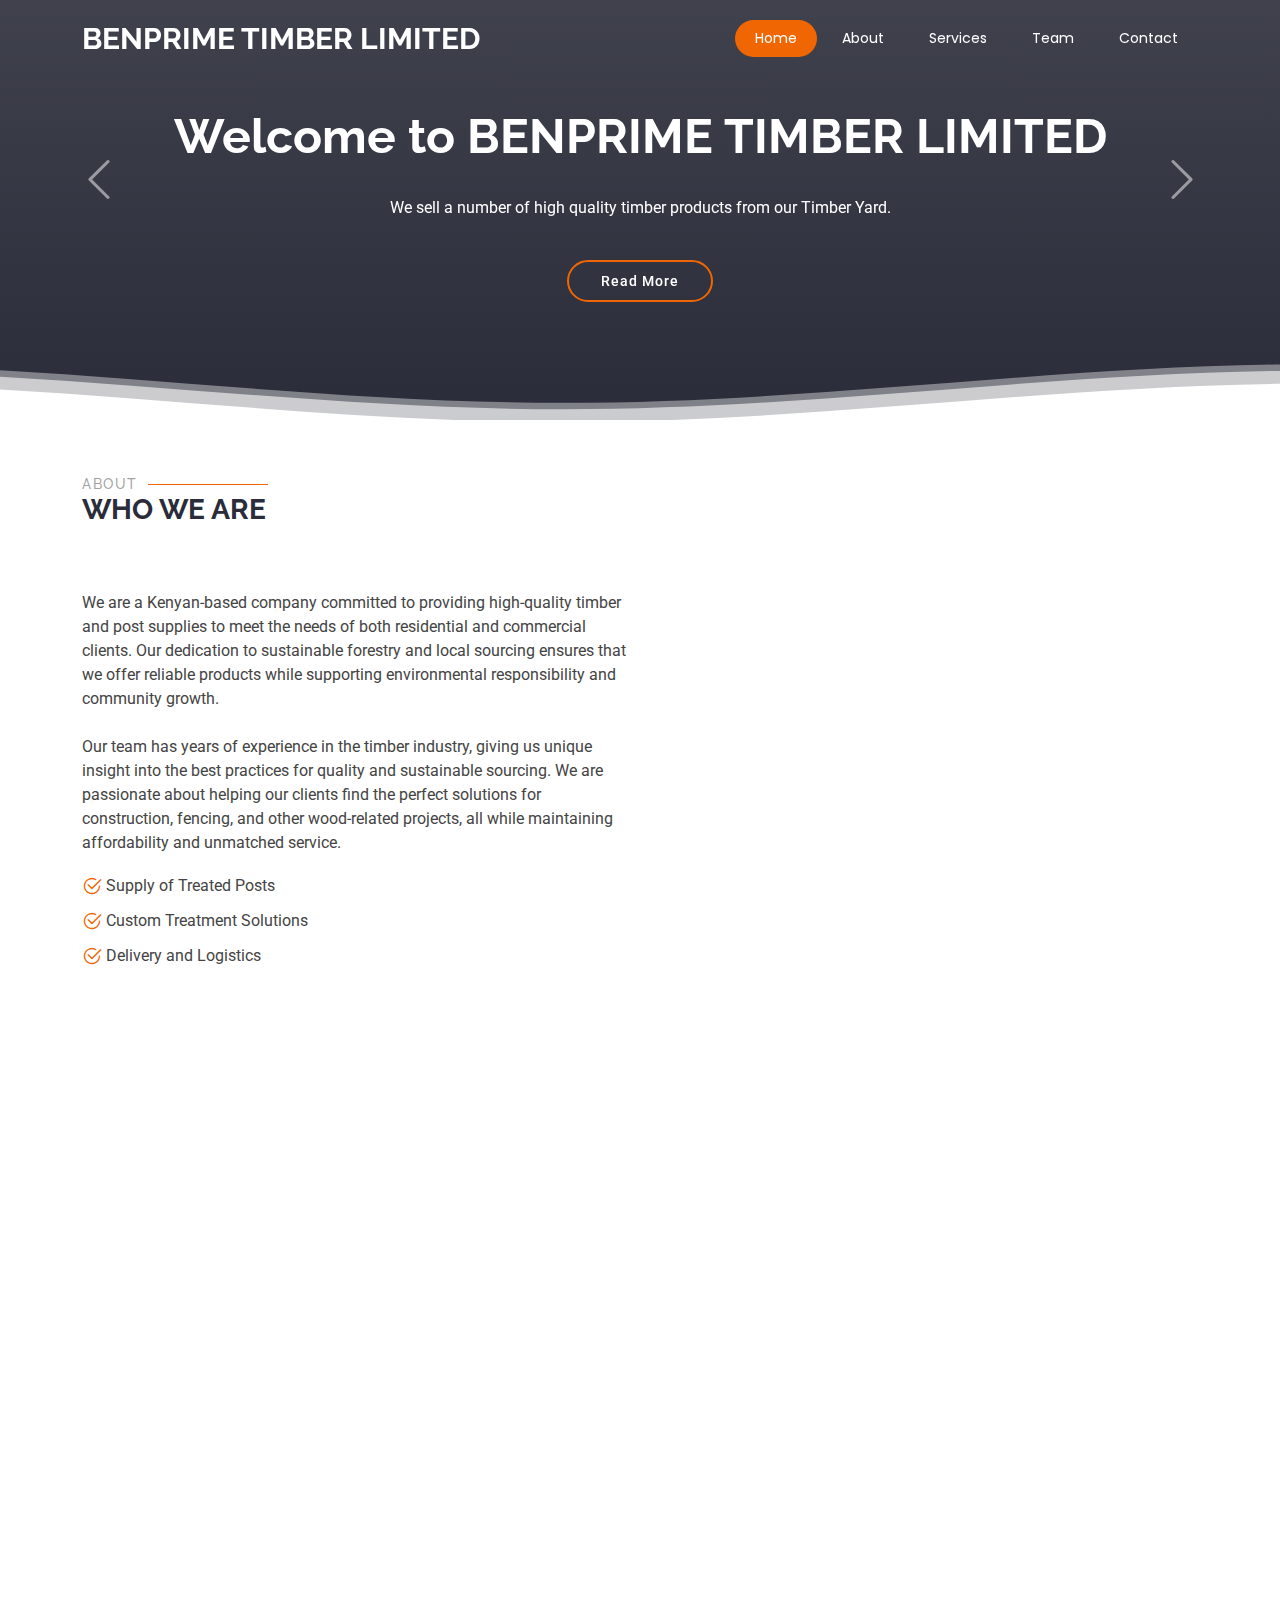
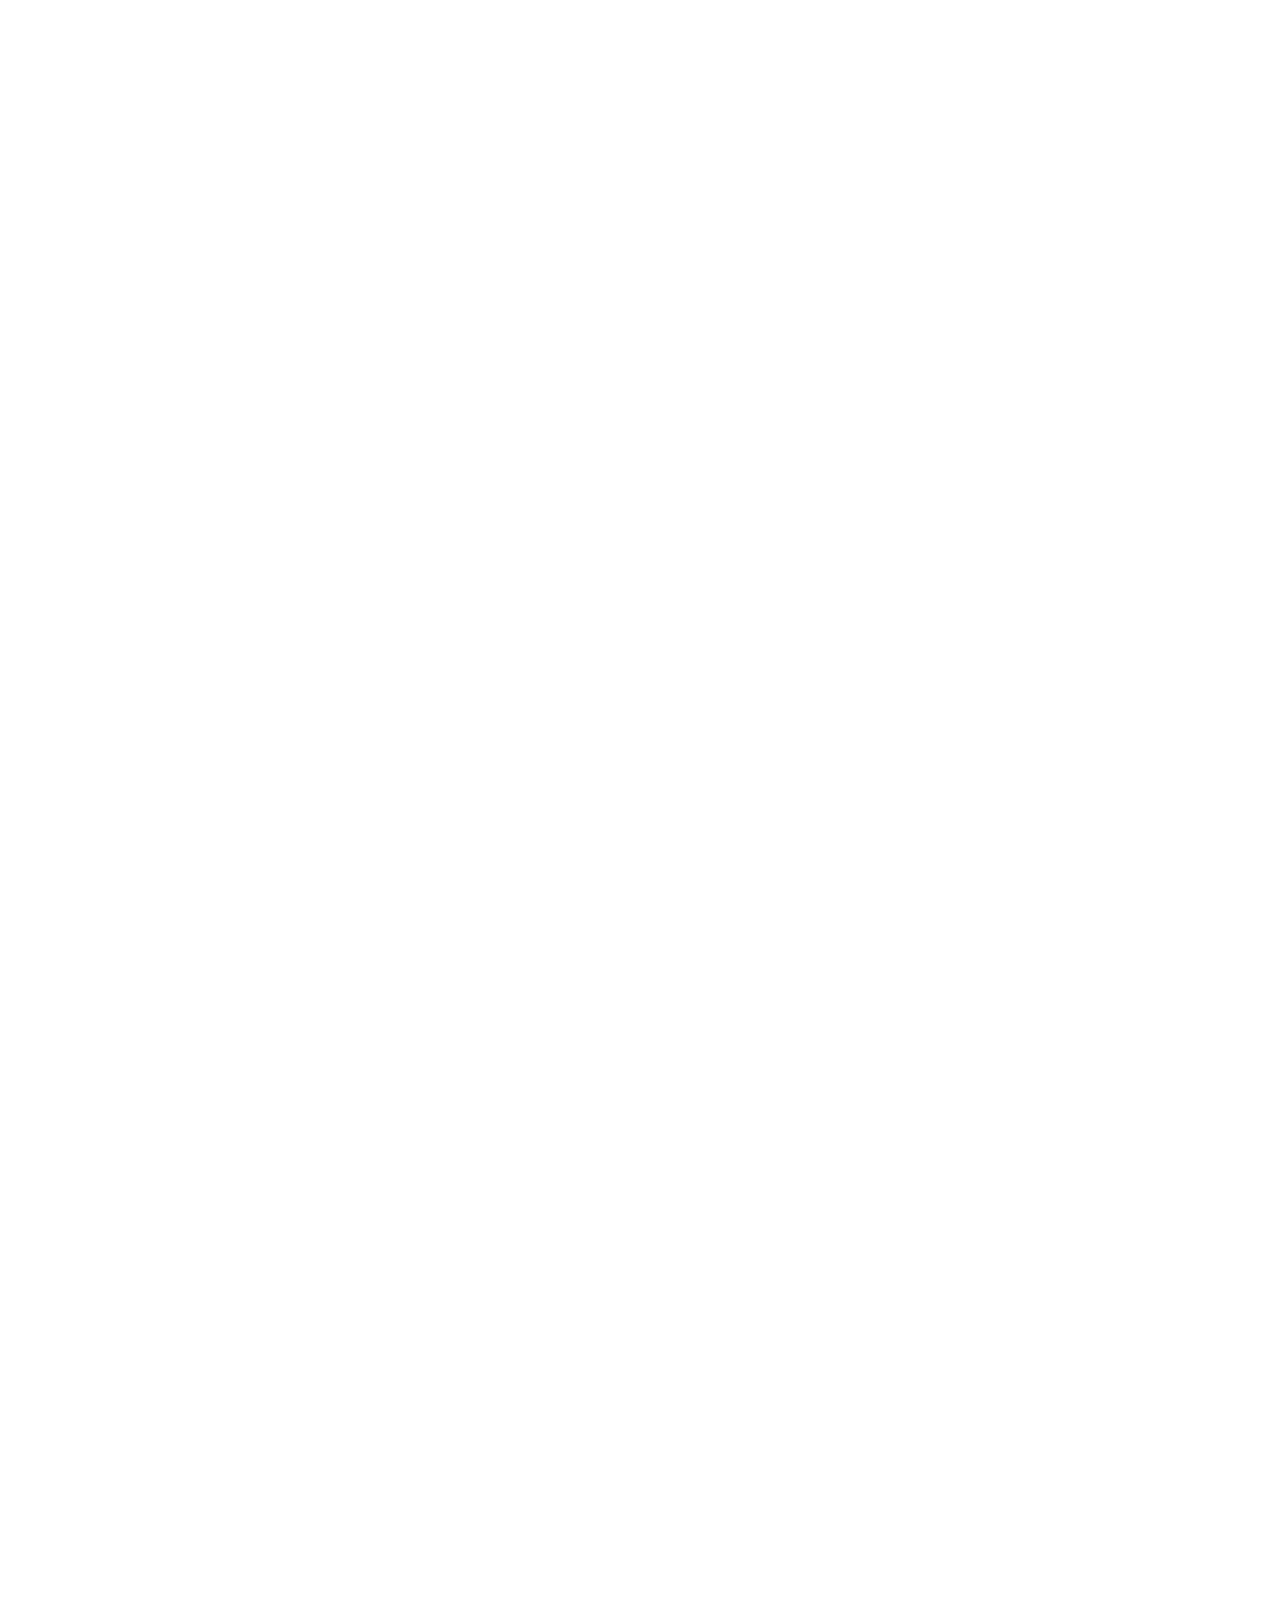
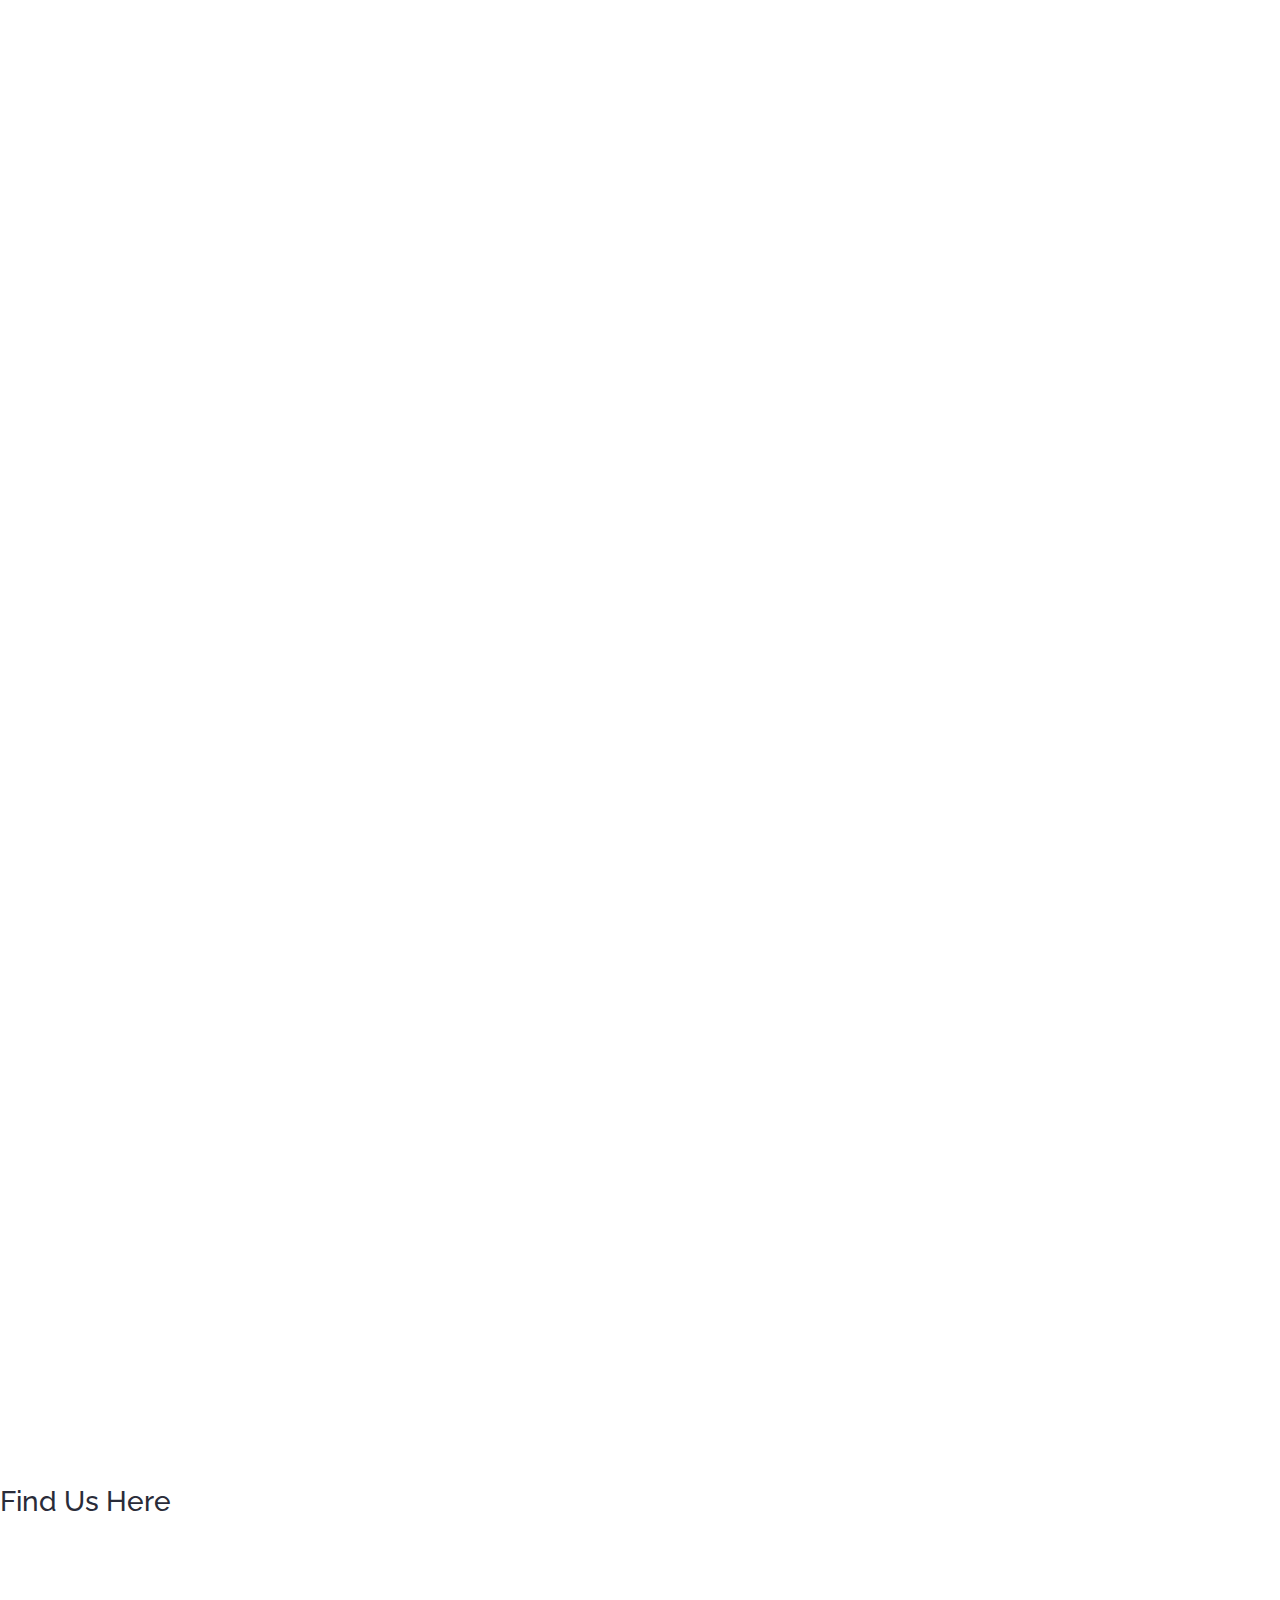
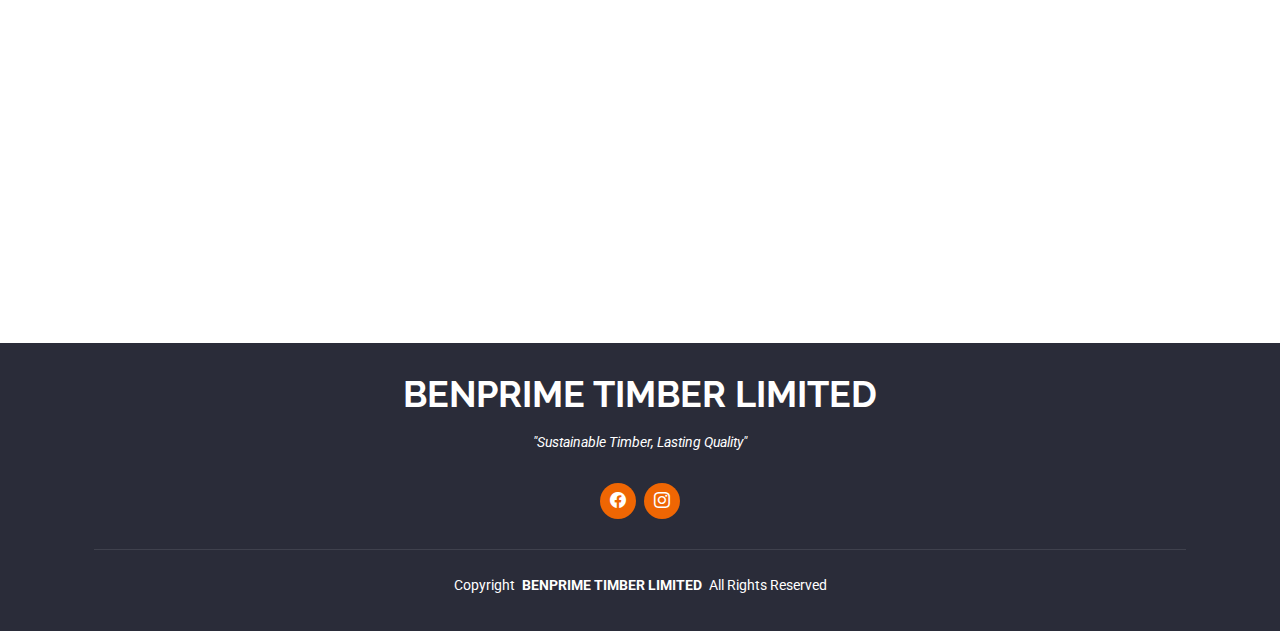
<file: index.html>
<!DOCTYPE html>
<html lang="en">

<head>
  <meta charset="utf-8">
  <meta content="width=device-width, initial-scale=1.0" name="viewport">
  <title>BenPrime LTD</title>
  <meta name="description" content="">
  <meta name="keywords" content="">

  <!-- Favicons -->
  <link href="assets/img/favicon.png" rel="icon">
  <link href="assets/img/apple-touch-icon.png" rel="apple-touch-icon">
  <!-- <link rel="apple-touch-icon" sizes="180x180" href="apple-touch-icon.png">
<link rel="icon" type="image/png" sizes="32x32" href="favicon-32x32.png">
<link rel="icon" type="image/png" sizes="16x16" href="favicon-16x16.png">
<link rel="manifest" href="site.webmanifest"> -->

  <!-- Fonts -->
  <link href="https://fonts.googleapis.com" rel="preconnect">
  <link href="https://fonts.gstatic.com" rel="preconnect" crossorigin>
  <link href="https://fonts.googleapis.com/css2?family=Roboto:ital,wght@0,100;0,300;0,400;0,500;0,700;0,900;1,100;1,300;1,400;1,500;1,700;1,900&family=Poppins:ital,wght@0,100;0,200;0,300;0,400;0,500;0,600;0,700;0,800;0,900;1,100;1,200;1,300;1,400;1,500;1,600;1,700;1,800;1,900&family=Raleway:ital,wght@0,100;0,200;0,300;0,400;0,500;0,600;0,700;0,800;0,900;1,100;1,200;1,300;1,400;1,500;1,600;1,700;1,800;1,900&display=swap" rel="stylesheet">

  <!-- Vendor CSS Files -->
  <link href="assets/vendor/bootstrap/css/bootstrap.min.css" rel="stylesheet">
  <link href="assets/vendor/bootstrap-icons/bootstrap-icons.css" rel="stylesheet">
  <link href="assets/vendor/aos/aos.css" rel="stylesheet">
  <link href="assets/vendor/animate.css/animate.min.css" rel="stylesheet">
  <link href="assets/vendor/glightbox/css/glightbox.min.css" rel="stylesheet">
  <link href="assets/vendor/swiper/swiper-bundle.min.css" rel="stylesheet">

  <!-- Main CSS File -->
  <link href="assets/css/main.css" rel="stylesheet">

  <!-- =======================================================
  * Template Name: Selecao
  * Template URL: https://bootstrapmade.com/selecao-bootstrap-template/
  * Updated: Aug 07 2024 with Bootstrap v5.3.3
  * Author: BootstrapMade.com
  * License: https://bootstrapmade.com/license/
  ======================================================== -->
</head>

<body class="index-page">

  <header id="header" class="header d-flex align-items-center fixed-top">
    <div class="container-fluid container-xl position-relative d-flex align-items-center justify-content-between">

      <a href="index.html" class="logo d-flex align-items-center">
        <!-- Uncomment the line below if you also wish to use an image logo -->
        <!-- <img src="assets/img/logo.png" alt=""> -->
        <h1 class="sitename">BENPRIME TIMBER LIMITED</h1>
      </a>

      <nav id="navmenu" class="navmenu">
        <ul>
          <li><a href="#hero" class="active">Home</a></li>
          <li><a href="#about">About</a></li>
          <li><a href="#services">Services</a></li>
          <li><a href="#team">Team</a></li>
          <li><a href="#contact">Contact</a></li>
        </ul>
        <i class="mobile-nav-toggle d-xl-none bi bi-list"></i>
      </nav>

    </div>
  </header>

  <main class="main">

    <!-- Hero Section -->
    <section id="hero" class="hero section dark-background">

      <div id="hero-carousel" data-bs-interval="5000" class="container carousel carousel-fade" data-bs-ride="carousel">

        <!-- Slide 1 -->
        <div class="carousel-item active">
          <div class="carousel-container">
            <h2 class="animate__animated animate__fadeInDown">Welcome to <span></span>BENPRIME TIMBER LIMITED</h2>
            <p class="animate__animated animate__fadeInUp">We sell a number of high quality timber products from our Timber Yard.</p>
            <a href="#about" class="btn-get-started animate__animated animate__fadeInUp scrollto">Read More</a>
          </div>
        </div>

        <!-- Slide 2 -->
        <div class="carousel-item">
          <div class="carousel-container">
            <!-- <h2 class="animate__animated animate__fadeInDown">Lorem Ipsum Dolor</h2> -->
            <p class="animate__animated animate__fadeInUp">We sell treated poles of many sizes</p>
            <a href="#about" class="btn-get-started animate__animated animate__fadeInUp scrollto">Read More</a>
          </div>
        </div>

        <!-- Slide 3 -->

        <a class="carousel-control-prev" href="#hero-carousel" role="button" data-bs-slide="prev">
          <span class="carousel-control-prev-icon bi bi-chevron-left" aria-hidden="true"></span>
        </a>

        <a class="carousel-control-next" href="#hero-carousel" role="button" data-bs-slide="next">
          <span class="carousel-control-next-icon bi bi-chevron-right" aria-hidden="true"></span>
        </a>

      </div>

      <svg class="hero-waves" xmlns="http://www.w3.org/2000/svg" xmlns:xlink="http://www.w3.org/1999/xlink" viewBox="0 24 150 28 " preserveAspectRatio="none">
        <defs>
          <path id="wave-path" d="M-160 44c30 0 58-18 88-18s 58 18 88 18 58-18 88-18 58 18 88 18 v44h-352z"></path>
        </defs>
        <g class="wave1">
          <use xlink:href="#wave-path" x="50" y="3"></use>
        </g>
        <g class="wave2">
          <use xlink:href="#wave-path" x="50" y="0"></use>
        </g>
        <g class="wave3">
          <use xlink:href="#wave-path" x="50" y="9"></use>
        </g>
      </svg>

   



    </section><!-- /Hero Section -->

    <!-- About Section -->
    <section id="about" class="about section">

      <!-- Section Title -->
      <div class="container section-title" data-aos="fade-up">
        <h2>About</h2>
        <p>Who we are</p>
      </div><!-- End Section Title -->

      <div class="container">

        <div class="row gy-4">

          <div class="col-lg-6 content" data-aos="fade-up" data-aos-delay="100">
            <p>
              We are a Kenyan-based company committed to providing high-quality timber and post supplies to meet the needs of both residential and commercial clients. Our dedication to sustainable forestry and local sourcing ensures that we offer reliable products while supporting environmental responsibility and community growth.<br><br>
              Our team has years of experience in the timber industry, giving us unique insight into the best practices for quality and sustainable sourcing. We are passionate about helping our clients find the perfect solutions for construction, fencing, and other wood-related projects, all while maintaining affordability and unmatched service.
            </p>
            <ul>
              <li><i class="bi bi-check2-circle"></i> <span>Supply of Treated Posts</span></li>
              <li><i class="bi bi-check2-circle"></i> <span>Custom Treatment Solutions</span></li>
              <li><i class="bi bi-check2-circle"></i> <span>Delivery and Logistics</span></li>
            </ul>
          </div>

          <div class="col-lg-6" data-aos="fade-up" data-aos-delay="200">
            <!-- <p>Ullamco laboris nisi ut aliquip ex ea commodo consequat. Duis aute irure dolor in reprehenderit in voluptate velit esse cillum dolore eu fugiat nulla pariatur. Excepteur sint occaecat cupidatat non proident, sunt in culpa qui officia deserunt mollit anim id est laborum. </p> -->
            <!-- <a href="#" class="read-more"><span>Read More</span><i class="bi bi-arrow-right"></i></a> -->
          </div>

        </div>

      </div>

    </section><!-- /About Section -->

    <!-- Features Section -->
   <section id="features" class="features section" style="display: flex; flex-direction: column; align-items: center; justify-content: center; text-align: center;">


      <div class="container">

        <ul class="nav nav-tabs row  d-flex" data-aos="fade-up" data-aos-delay="100">
          <li class="nav-item col-3">
            <a class="nav-link active show" data-bs-toggle="tab" data-bs-target="#features-tab-1">
              <i class="bi bi-binoculars"></i>
              <h4 class="d-none d-lg-block">Supply</h4>
            </a>
          </li>
          <li class="nav-item col-3">
            <a class="nav-link" data-bs-toggle="tab" data-bs-target="#features-tab-2">
              <i class="bi bi-box-seam"></i>
              <h4 class="d-none d-lg-block">Delivery</h4>
            </a>
          </li>
          <li class="nav-item col-3">
            <a class="nav-link" data-bs-toggle="tab" data-bs-target="#features-tab-3">
              <i class="bi bi-brightness-high"></i>
              <h4 class="d-none d-lg-block">Treatment</h4>
            </a>
          </li>
        </ul><!-- End Tab Nav -->

        <div class="tab-content" data-aos="fade-up" data-aos-delay="200">

          <div class="tab-pane fade active show" id="features-tab-1">
            <div class="row">
              <div class="col-lg-6 order-2 order-lg-1 mt-3 mt-lg-0">
                <h3>Supply</h3>
                <p class="fst-italic">
                  We do supply quality timber products to our clients. We have a wide range of timber products that are suitable for various construction and fencing projects. Our timber products are sourced from sustainable forests and are treated to ensure that they are durable and long-lasting. We also offer custom treatment solutions to meet the specific requirements of our clients. Our team of experts is always ready to assist our clients in choosing the right timber products for their projects.
                </p>
                <!-- <ul>
                  <li><i class="bi bi-check2-all"></i>
                    <spab>Ullamco laboris nisi ut aliquip ex ea commodo consequat.</spab>
                  </li>
                  <li><i class="bi bi-check2-all"></i> <span>Duis aute irure dolor in reprehenderit in voluptate velit</span>.</li>
                  <li><i class="bi bi-check2-all"></i> <span>Ullamco laboris nisi ut aliquip ex ea commodo consequat. Duis aute irure dolor in reprehenderit in voluptate trideta storacalaperda mastiro dolore eu fugiat nulla pariatur.</span></li>
                </ul> -->
                <!-- <p>
                  Ullamco laboris nisi ut aliquip ex ea commodo consequat. Duis aute irure dolor in reprehenderit in voluptate
                  velit esse cillum dolore eu fugiat nulla pariatur. Excepteur sint occaecat cupidatat non proident, sunt in
                  culpa qui officia deserunt mollit anim id est laborum
                </p> -->
              </div>
              <div class="col-lg-6 order-1 order-lg-2 text-center">
                <!-- <img src="assets/img/services.jpg" alt="" class="img-fluid"> -->
                <img src="assets/img/sup2.jpg" alt="" class="img-fluid" style="width: 400px; height: 400px;">

              </div>
            </div>
          </div><!-- End Tab Content Item -->

          <div class="tab-pane fade" id="features-tab-2">
            <div class="row">
              <div class="col-lg-6 order-2 order-lg-1 mt-3 mt-lg-0">
                <h3>Delivery</h3>
                <p>
                  We deliver timber products to our clients. We have a fleet of trucks that are used to deliver the products to the clients. We ensure that the products are delivered on time and in good condition. Our delivery team is well trained and experienced in handling timber products. We also have a customer care team that is always ready to assist our clients with any queries they may have regarding our products and services.
                </p>
                <!-- <p class="fst-italic">
                  Lorem ipsum dolor sit amet, consectetur adipiscing elit, sed do eiusmod tempor incididunt ut labore et dolore
                  magna aliqua.
                </p> -->
                <!-- <ul>
                  <li><i class="bi bi-check2-all"></i> <span>Ullamco laboris nisi ut aliquip ex ea commodo consequat.</span></li>
                  <li><i class="bi bi-check2-all"></i> <span>Duis aute irure dolor in reprehenderit in voluptate velit.</span></li>
                  <li><i class="bi bi-check2-all"></i> <span>Provident mollitia neque rerum asperiores dolores quos qui a. Ipsum neque dolor voluptate nisi sed.</span></li>
                  <li><i class="bi bi-check2-all"></i> <span>Ullamco laboris nisi ut aliquip ex ea commodo consequat. Duis aute irure dolor in reprehenderit in voluptate trideta storacalaperda mastiro dolore eu fugiat nulla pariatur.</span></li>
                </ul> -->
              </div>
              <div class="col-lg-6 order-1 order-lg-2 text-center">
               <img src="assets/img/deliv2.png" alt="" class="img-fluid" style="width: 400px; height: 400px;">

              </div>
            </div>
          </div><!-- End Tab Content Item -->

          <div class="tab-pane fade" id="features-tab-3">
            <div class="row">
              <div class="col-lg-6 order-2 order-lg-1 mt-3 mt-lg-0">
                <h3>Treatment</h3>
                <p>
                  Our Treatment involves the use of high-quality chemicals to ensure that the timber is protected from pests and other environmental factors that may cause decay or damage. Our treatment process is designed to ensure that the timber remains strong and durable for years to come.
                <!-- </p>
                <ul>
                  <li><i class="bi bi-check2-all"></i> <span>Ullamco laboris nisi ut aliquip ex ea commodo consequat.</span></li>
                  <li><i class="bi bi-check2-all"></i> <span>Duis aute irure dolor in reprehenderit in voluptate velit.</span></li>
                  <li><i class="bi bi-check2-all"></i> <span>Provident mollitia neque rerum asperiores dolores quos qui a. Ipsum neque dolor voluptate nisi sed.</span></li>
                </ul>
                <p class="fst-italic">
                  Lorem ipsum dolor sit amet, consectetur adipiscing elit, sed do eiusmod tempor incididunt ut labore et dolore
                  magna aliqua.
                </p> -->
              </div>
              <div class="col-lg-6 order-1 order-lg-2 text-center">
               <img src="assets/img/treated2.jpg" alt="" class="img-fluid" style="width: 400px; height: 400px;">

              </div>
            </div>
          </div><!-- End Tab Content Item -->

          <!-- <div class="tab-pane fade" id="features-tab-4">
            <div class="row">
              <div class="col-lg-6 order-2 order-lg-1 mt-3 mt-lg-0">
                <h3>Omnis fugiat ea explicabo sunt dolorum asperiores sequi inventore rerum</h3>
                <p>
                  Ullamco laboris nisi ut aliquip ex ea commodo consequat. Duis aute irure dolor in reprehenderit in voluptate
                  velit esse cillum dolore eu fugiat nulla pariatur. Excepteur sint occaecat cupidatat non proident, sunt in
                  culpa qui officia deserunt mollit anim id est laborum
                </p>
                <p class="fst-italic">
                  Lorem ipsum dolor sit amet, consectetur adipiscing elit, sed do eiusmod tempor incididunt ut labore et dolore
                  magna aliqua.
                </p>
                <ul>
                  <li><i class="bi bi-check2-all"></i> <span>Ullamco laboris nisi ut aliquip ex ea commodo consequat.</span></li>
                  <li><i class="bi bi-check2-all"></i> <span>Duis aute irure dolor in reprehenderit in voluptate velit.</span></li>
                  <li><i class="bi bi-check2-all"></i> <span>Ullamco laboris nisi ut aliquip ex ea commodo consequat. Duis aute irure dolor in reprehenderit in voluptate trideta storacalaperda mastiro dolore eu fugiat nulla pariatur.</span></li>
                </ul>
              </div>
              <div class="col-lg-6 order-1 order-lg-2 text-center">
                <img src="assets/img/working-4.jpg" alt="" class="img-fluid">
              </div>
            </div>
          </div> -->
          
          <!-- End Tab Content Item -->

        </div>

      </div>

    </section><!-- /Features Section -->

    <!-- Call To Action Section -->
    <!-- <section id="call-to-action" class="call-to-action section dark-background">

      <div class="container">

        <div class="row" data-aos="zoom-in" data-aos-delay="100">
          <div class="col-xl-9 text-center text-xl-start">
            <h3>Call To Action</h3>
            <p>Duis aute irure dolor in reprehenderit in voluptate velit esse cillum dolore eu fugiat nulla pariatur. Excepteur sint occaecat cupidatat non proident, sunt in culpa qui officia deserunt mollit anim id est laborum.</p>
          </div>
          <div class="col-xl-3 cta-btn-container text-center">
            <a class="cta-btn align-middle" href="#">Call To Action</a>
          </div>
        </div>

      </div> -->

    </section><!-- /Call To Action Section -->

    <!-- Services Section -->
    <section id="services" class="services section">

      <!-- Section Title -->
      <div class="container section-title" data-aos="fade-up">
        <h2>Services</h2>
        <p>What we do offer</p>
      </div><!-- End Section Title -->

      <div class="container">

        <div class="row gy-4">

          <div class="col-lg-4 col-md-6" data-aos="fade-up" data-aos-delay="100">
            <div class="service-item  position-relative">
              <div class="icon">
                <i class="bi bi-cash-stack" style="color: #0dcaf0;"></i>
              </div>
              <a href="service-details.html" class="stretched-link">
                <h3>Supply of Treated Posts: </h3>
              </a>
                <p>We provide a wide range of treated wooden posts, including fencing posts, fiber posts, and Kenya Power transmission poles, all customized to meet various industrial and agricultural needs.</p>
            </div>
          </div><!-- End Service Item -->

          <div class="col-lg-4 col-md-6" data-aos="fade-up" data-aos-delay="200">
            <div class="service-item position-relative">
              <div class="icon">
                <i class="bi bi-calendar4-week" style="color: #fd7e14;"></i>
              </div>
              <a href="service-details.html" class="stretched-link">
                <h3>Custom Treatment Solutions:</h3>
              </a>
              <p>We offer custom timber treatment solutions based on the specific requirements of your project to ensure optimal longevity and strength.</p>
            </div>
          </div><!-- End Service Item -->

          <div class="col-lg-4 col-md-6" data-aos="fade-up" data-aos-delay="300">
            <div class="service-item position-relative">
              <div class="icon">
                <i class="bi bi-chat-text" style="color: #20c997;"></i>
              </div>
              <a href="service-details.html" class="stretched-link">
                <h3>Delivery and Logistics:</h3>
              </a>
              <p>We manage the logistics of delivering your posts directly to your site, ensuring timely and safe delivery anywhere in the region.</p>
            </div>
          </div><!-- End Service Item -->

    
        </div>

      </div>

    </section><!-- /Services Section -->

    <!-- Testimonials Section -->
    <section id="testimonials" class="testimonials section">

      <!-- Section Title -->
      <div class="container section-title" data-aos="fade-up">
        <h2>Testimonials</h2>
        <p>What they are saying about us</p>
      </div><!-- End Section Title -->

      <div class="container" data-aos="fade-up" data-aos-delay="100">

        <div class="swiper init-swiper">
          <script type="application/json" class="swiper-config">
            {
              "loop": true,
              "speed": 600,
              "autoplay": {
                "delay": 5000
              },
              "slidesPerView": "auto",
              "pagination": {
                "el": ".swiper-pagination",
                "type": "bullets",
                "clickable": true
              },
              "breakpoints": {
                "320": {
                  "slidesPerView": 1,
                  "spaceBetween": 40
                },
                "1200": {
                  "slidesPerView": 3,
                  "spaceBetween": 10
                }
              }
            }
          </script>
          <div class="swiper-wrapper">

            <div class="swiper-slide">
              <div class="testimonial-item">
                <img src="assets/img/kange.jpg" class="testimonial-img" alt="">
                <h3>Peter Kang'ethe</h3>
                <h4>Craftsman</h4>
                <div class="stars">
                  <i class="bi bi-star-fill"></i><i class="bi bi-star-fill"></i><i class="bi bi-star-fill"></i><i class="bi bi-star-fill"></i><i class="bi bi-star-fill"></i>
                </div>
                <p>
                  <i class="bi bi-quote quote-icon-left"></i>
                  <span>As a craftsman, I’m always on the lookout for quality materials that align with my standards. The treated timber I received from your company was exceptional — strong, well-finished, and perfect for my projects. It’s rare to find a supplier that understands the needs of a professional woodworker, but your team went above and beyond. Thank you for the timely delivery and high-quality wood that I can confidently use to create lasting pieces.</span>
                  <i class="bi bi-quote quote-icon-right"></i>
                </p>
              </div>
            </div><!-- End testimonial item -->

            <div class="swiper-slide">
              <div class="testimonial-item">
                <img src="assets/img/kange.jpg" class="testimonial-img" alt="">
                <h3>Emmanuel Kipkoech</h3>
                <h4>Esteemed Client</h4>
                <div class="stars">
                  <i class="bi bi-star-fill"></i><i class="bi bi-star-fill"></i><i class="bi bi-star-fill"></i><i class="bi bi-star-fill"></i><i class="bi bi-star-fill"></i>
                </div>
                <p>
                  <i class="bi bi-quote quote-icon-left"></i>
                  <span>I couldn’t be happier with the delivery service! I ordered a batch of treated posts, and they arrived exactly when promised. The logistics team kept me updated every step of the way, and the posts were in perfect condition upon arrival. Reliable delivery like this makes all the difference. Highly recommended!</span>
                  <i class="bi bi-quote quote-icon-right"></i>
                </p>
              </div>
            </div><!-- End testimonial item -->

            <div class="swiper-slide">
              <div class="testimonial-item">
                <img src="assets/img/testimonials/services.jpg" class="testimonial-img" alt="">
                <h3>Kembero Collince</h3>
                <h4>Farmer</h4>
                <div class="stars">
                  <i class="bi bi-star-fill"></i><i class="bi bi-star-fill"></i><i class="bi bi-star-fill"></i><i class="bi bi-star-fill"></i><i class="bi bi-star-fill"></i>
                </div>
                <p>
                  <i class="bi bi-quote quote-icon-left"></i>
                  <span>I recently purchased treated timber for a construction project on my farm, and the quality exceeded my expectations! The wood was durable and perfectly suited for outdoor use, making it ideal for my needs. The team guided me on the best treatment options, and I couldn’t be happier with the results. Great service and top-notch quality!</span>
                  <i class="bi bi-quote quote-icon-right"></i>
                </p>
              </div>
            </div><!-- End testimonial item -->

            <div class="swiper-slide">
              <div class="testimonial-item">
                <img src="assets/img/kange.jpg" class="testimonial-img" alt="">
                <h3>Nonga Sheldon</h3>
                <h4>FreeLancer</h4>
                <div class="stars">
                  <i class="bi bi-star-fill"></i><i class="bi bi-star-fill"></i><i class="bi bi-star-fill"></i><i class="bi bi-star-fill"></i><i class="bi bi-star-fill"></i>
                </div>
                <p>
                  <i class="bi bi-quote quote-icon-left"></i>
                  <span>I was impressed with the efficient service! I ordered a large supply of treated posts, and they delivered everything in one go without any delays. It saved me so much time and effort, and the quality of the posts was just what I needed. Definitely a reliable supplier!</span>
                  <i class="bi bi-quote quote-icon-right"></i>
                </p>
              </div>
            </div><!-- End testimonial item -->

            

          </div>
          <div class="swiper-pagination"></div>
        </div>

      </div>

    </section><!-- /Testimonials Section -->


    <!-- Faq Section -->
<!-- FAQ Section -->
<section id="faq" class="faq section">
  <!-- Section Title -->
  <div class="container section-title" data-aos="fade-up">
    <h2>Frequently Asked Questions</h2>
    <p>Frequently Asked Questions</p>
  </div><!-- End Section Title -->

  <div class="container" data-aos="fade-up">
    <div class="row">
      <div class="col-12">
        <div class="custom-accordion" id="accordion-faq">
          
          <!-- Accordion Item 1 -->
          <div class="accordion-item">
            <h2 class="mb-0">
              <button class="btn btn-link" type="button" data-bs-toggle="collapse" data-bs-target="#collapse-faq-1"
                style="color: #333; font-size: 1rem; transition: color 0.3s, font-weight 0.3s, transform 0.3s;"
                onmouseover="this.style.color='#007bff'; this.style.fontWeight='bold'; this.style.transform='scale(1.05)';"
                onmouseout="this.style.color='#333'; this.style.fontWeight='normal'; this.style.transform='scale(1)';">
                How to place an order?
              </button>
            </h2>
            <div id="collapse-faq-1" class="collapse show" aria-labelledby="headingOne" data-parent="#accordion-faq">
              <div class="accordion-body">
                To place an order simply call 0716888347. Once your order is confirmed, we will process it and deliver the products to your location.
              </div>
            </div>
          </div>
          <!-- End Accordion Item 1 -->

          <!-- Accordion Item 2 -->
          <div class="accordion-item">
            <h2 class="mb-0">
              <button class="btn btn-link collapsed" type="button" data-bs-toggle="collapse" data-bs-target="#collapse-faq-2"
                style="color: #333; font-size: 1rem; transition: color 0.3s, font-weight 0.3s, transform 0.3s;"
                onmouseover="this.style.color='#007bff'; this.style.fontWeight='bold'; this.style.transform='scale(1.05)';"
                onmouseout="this.style.color='#333'; this.style.fontWeight='normal'; this.style.transform='scale(1)';">
                How do I make Payment?
              </button>
            </h2>
            <div id="collapse-faq-2" class="collapse" aria-labelledby="headingTwo" data-parent="#accordion-faq">
              <div class="accordion-body">
                Payment Details will be provided by our very able CEO Mr. Benard Mbugua.
              </div>
            </div>
          </div>
          <!-- End Accordion Item 2 -->

          <!-- Accordion Item 3 -->
          <div class="accordion-item">
            <h2 class="mb-0">
              <button class="btn btn-link collapsed" type="button" data-bs-toggle="collapse" data-bs-target="#collapse-faq-3"
                style="color: #333; font-size: 1rem; transition: color 0.3s, font-weight 0.3s, transform 0.3s;"
                onmouseover="this.style.color='#007bff'; this.style.fontWeight='bold'; this.style.transform='scale(1.05)';"
                onmouseout="this.style.color='#333'; this.style.fontWeight='normal'; this.style.transform='scale(1)';">
                How long will I need to wait for the delivery?
              </button>
            </h2>
            <div id="collapse-faq-3" class="collapse" aria-labelledby="headingThree" data-parent="#accordion-faq">
              <div class="accordion-body">
                Delivery time depends on your location. We will provide you with an estimated delivery time once your order is confirmed.
              </div>
            </div>
          </div>
          <!-- End Accordion Item 3 -->

        </div>
      </div>
    </div>
  </div>
</section><!-- /FAQ Section -->


    
    
    
    
    <!-- /Faq Section -->

    <!-- Team Section -->
    <section id="team" class="team section">

      <!-- Section Title -->
      <div class="container section-title" data-aos="fade-up">
        <h2>Team</h2>
        <p>Our Hardworking Team</p>
      </div><!-- End Section Title -->

      <div class="container">

        <div class="row gy-4">

          <div class="col-lg-3 col-md-6 d-flex align-items-stretch" data-aos="fade-up" data-aos-delay="100">
            <div class="team-member">
              <div class="member-img">
                <img src="assets/img/team/services.jpg" class="img-fluid" alt="">
                <div class="social">
                  <a href=""><i class="bi bi-twitter-x"></i></a>
                  <a href=""><i class="bi bi-facebook"></i></a>
                  <a href=""><i class="bi bi-instagram"></i></a>
                  <a href=""><i class="bi bi-linkedin"></i></a>
                </div>
              </div>
              <div class="member-info">
                <h4>Benard Mbugua</h4>
                <span>Chief Executive Officer</span>
              </div>
            </div>
          </div><!-- End Team Member -->

          <div class="col-lg-3 col-md-6 d-flex align-items-stretch" data-aos="fade-up" data-aos-delay="200">
            <div class="team-member">
              <div class="member-img">
                <img src="assets/img/team/services2.jpg" class="img-fluid" alt="">
                <div class="social">
                  <a href=""><i class="bi bi-twitter-x"></i></a>
                  <a href=""><i class="bi bi-facebook"></i></a>
                  <a href=""><i class="bi bi-instagram"></i></a>
                  <a href=""><i class="bi bi-linkedin"></i></a>
                </div>
              </div>
              <div class="member-info">
                <h4>Anne XXXXXX</h4>
                <span>Product Manager</span>
              </div>
            </div>
          </div><!-- End Team Member -->

          <div class="col-lg-3 col-md-6 d-flex align-items-stretch" data-aos="fade-up" data-aos-delay="300">
            <div class="team-member">
              <div class="member-img">
                <img src="assets/img/team/services.jpg" class="img-fluid" alt="">
                <div class="social">
                  <a href=""><i class="bi bi-twitter-x"></i></a>
                  <a href=""><i class="bi bi-facebook"></i></a>
                  <a href=""><i class="bi bi-instagram"></i></a>
                  <a href=""><i class="bi bi-linkedin"></i></a>
                </div>
              </div>
              <div class="member-info">
                <h4>Collins Kembero</h4>
                <span>Digital Marketing Specialist</span>
              </div>
            </div>
          </div><!-- End Team Member -->


        </div>

      </div>

    </section><!-- /Team Section -->

    <!-- Contact Section -->
<section id="contact" class="contact section">

  <!-- Section Title -->
  <div class="container section-title" data-aos="fade-up">
    <h2>Contact</h2>
    <p>Contact Us</p>
  </div><!-- End Section Title -->

  <div class="container" data-aos="fade" data-aos-delay="100">

    <div class="row gy-4">

      <div class="col-lg-4">
        <div class="info-item d-flex" data-aos="fade-up" data-aos-delay="200">
          <i class="bi bi-geo-alt flex-shrink-0"></i>
          <div>
            <h3>Address</h3>
            <p>Ben Prime Timber Works, Kitale, Kenya</p>
          </div>
        </div><!-- End Info Item -->

        <div class="info-item d-flex" data-aos="fade-up" data-aos-delay="300">
          <i class="bi bi-telephone flex-shrink-0"></i>
          <div>
            <h3>Call Us</h3>
            <p>0716888347</p>
          </div>
        </div><!-- End Info Item -->

        <div class="info-item d-flex" data-aos="fade-up" data-aos-delay="400">
          <i class="bi bi-envelope flex-shrink-0"></i>
          <div>
            <h3>Email Us</h3>
            <p><a href="mailto:benprimetimber@gmail.com">benprimetimber@gmail.com</a></p>
          </div>
        </div><!-- End Info Item -->

      </div>

      <!-- <div class="col-lg-8">
        <form action="forms/contact.php" method="post" class="php-email-form" data-aos="fade-up" data-aos-delay="200">
          <div class="row gy-4">

            <div class="col-md-6">
              <input type="text" name="name" class="form-control" placeholder="Your Name" required="">
            </div>

            <div class="col-md-6 ">
              <input type="email" class="form-control" name="email" placeholder="Your Email" required="">
            </div>

            <div class="col-md-12">
              <input type="text" class="form-control" name="subject" placeholder="Subject" required="">
            </div>

            <div class="col-md-12">
              <textarea class="form-control" name="message" rows="6" placeholder="Message" required=""></textarea>
            </div>

            <div class="col-md-12 text-center">
              <div class="loading">Loading</div>
              <div class="error-message"></div>
              <div class="sent-message">Your message has been sent. Thank you!</div>

              <button type="submit">Send Message</button>
            </div> -->

          </div>
        </form>
      </div><!-- End Contact Form -->

    </div>

    <!-- Google Map Embed -->
    <div class="row">
      <div class="col-lg-12">
        <h3>Find Us Here</h3>
        <iframe src="https://www.google.com/maps/embed?pb=!1m18!1m12!1m3!1d22709.16230118031!2d35.10584678382394!3d1.0328853668870026!2m3!1f0!2f0!3f0!3m2!1i1024!2i768!4f13.1!3m3!1m2!1s0x178229005baa908f%3A0x52309cf6d87636a7!2sBen%20Prime%20Timber%20Works!5e0!3m2!1sen!2ske!4v1730709604304!5m2!1sen!2ske" width="100%" height="350" style="border:0;" allowfullscreen="" loading="lazy"></iframe>

      </div>
    </div>

  </div>

</section><!-- /Contact Section -->


  </main>

  <footer id="footer" class="footer dark-background">
    <div class="container">
      <h3 class="sitename">BENPRIME TIMBER LIMITED</h3>
      <p>"Sustainable Timber, Lasting Quality"</p>
      <div class="social-links d-flex justify-content-center">
        <!-- <a href=""><i class="bi bi-twitter-x"></i></a> -->
        <a href="https://www.facebook.com/profile.php?id=61550579725227" target="_blank"><i class="bi bi-facebook"></i></a>
        <a href="https://www.instagram.com/benprime_timber_limited/" target="_blank"><i class="bi bi-instagram"></i></a>
      </div>
      <div class="container">
        <div class="copyright">
          <span>Copyright</span> <strong class="px-1 sitename">BENPRIME TIMBER LIMITED</strong> <span>All Rights Reserved</span>
        </div>
        <div class="credits">
          <!-- All the links in the footer should remain intact. -->
          <!-- You can delete the links only if you've purchased the pro version. -->
          <!-- Licensing information: https://bootstrapmade.com/license/ -->
          <!-- Purchase the pro version with working PHP/AJAX contact form: [buy-url] -->
          <!-- Designed by <a href="https://bootstrapmade.com/">BootstrapMade</a> -->
        </div>
      </div>
    </div>
  </footer>

  <!-- Scroll Top -->
  <a href="#" id="scroll-top" class="scroll-top d-flex align-items-center justify-content-center"><i class="bi bi-arrow-up-short"></i></a>

  <!-- Preloader -->
  <div id="preloader"></div>

  <!-- Vendor JS Files -->
  <script src="assets/vendor/bootstrap/js/bootstrap.bundle.min.js"></script>
  <script src="assets/vendor/php-email-form/validate.js"></script>
  <script src="assets/vendor/aos/aos.js"></script>
  <script src="assets/vendor/glightbox/js/glightbox.min.js"></script>
  <script src="assets/vendor/imagesloaded/imagesloaded.pkgd.min.js"></script>
  <script src="assets/vendor/isotope-layout/isotope.pkgd.min.js"></script>
  <script src="assets/vendor/swiper/swiper-bundle.min.js"></script>

  <!-- Main JS File -->
  <script src="assets/js/main.js"></script>

</body>

</html>
</file>
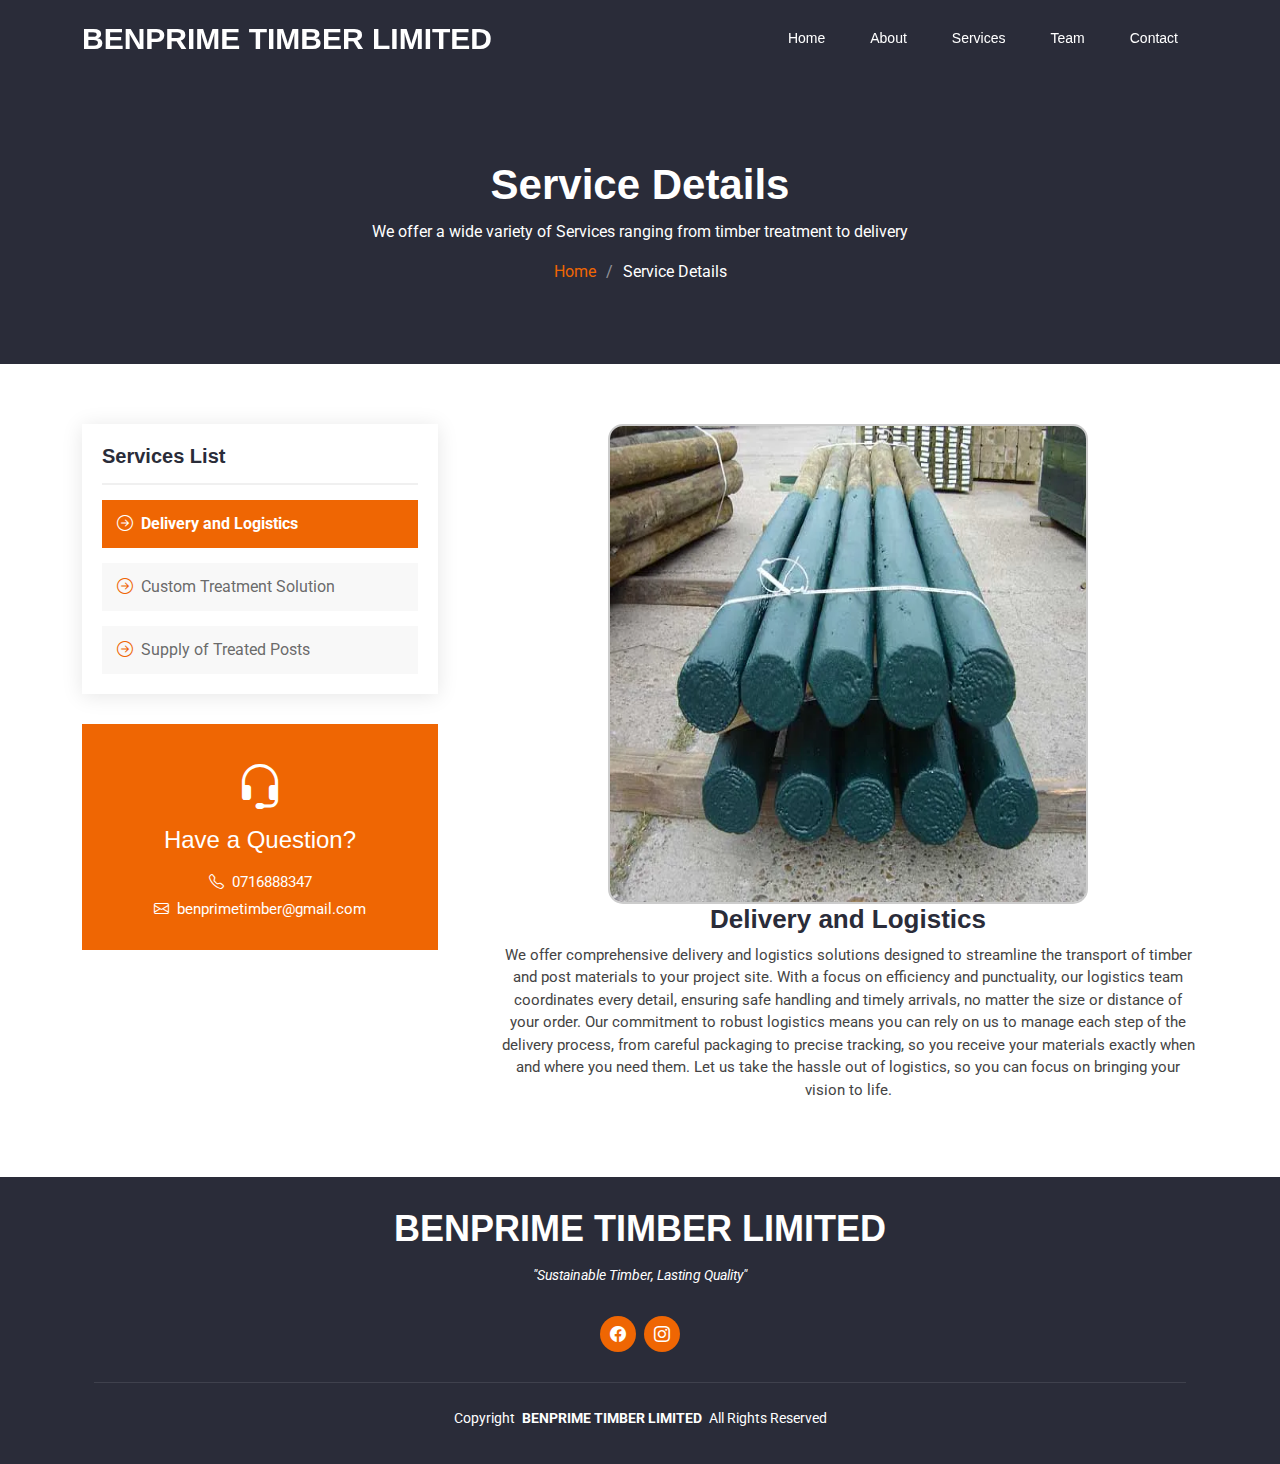
<file: service-details.html>
<!DOCTYPE html>
<html lang="en">

<head>
  <meta charset="utf-8">
  <meta content="width=device-width, initial-scale=1.0" name="viewport">
  <title>Service Details - BENPRIME TIMBER LIMITED</title>
  <meta name="description" content="">
  <meta name="keywords" content="">

  <!-- Favicons -->
  <link href="assets/img/favicon.png" rel="icon">
  <link href="assets/img/apple-touch-icon.png" rel="apple-touch-icon">

  <!-- Fonts -->
  <link href="https://fonts.googleapis.com" rel="preconnect">
  <link href="https://fonts.gstatic.com" rel="preconnect" crossorigin>
  <link href="https://fonts.googleapis.com/css2?family=Roboto:wght@100;400;500;700&display=swap" rel="stylesheet">

  <!-- Vendor CSS Files -->
  <link href="assets/vendor/bootstrap/css/bootstrap.min.css" rel="stylesheet">
  <link href="assets/vendor/bootstrap-icons/bootstrap-icons.css" rel="stylesheet">
  <link href="assets/vendor/aos/aos.css" rel="stylesheet">
  <link href="assets/vendor/animate.css/animate.min.css" rel="stylesheet">
  <link href="assets/vendor/glightbox/css/glightbox.min.css" rel="stylesheet">
  <link href="assets/vendor/swiper/swiper-bundle.min.css" rel="stylesheet">

  <!-- Main CSS File -->
  <link href="assets/css/main.css" rel="stylesheet">
  
  <style>
    .services-list a {
      text-decoration: none;
      color: #333; /* Default color */
    }

    .services-list a.active {
      color: #007bff; /* Highlight color */
      font-weight: bold;
    }
  </style>
</head>

<body class="service-details-page">

  <header id="header" class="header d-flex align-items-center fixed-top">
    <div class="container-fluid container-xl position-relative d-flex align-items-center justify-content-between">

      <a href="index.html" class="logo d-flex align-items-center">
        <h1 class="sitename">BENPRIME TIMBER LIMITED</h1>
      </a>

      <nav id="navmenu" class="navmenu">
        <ul>
          <li><a href="index.html#home">Home</a></li>
          <li><a href="index.html#about">About</a></li>
          <li><a href="index.html#services">Services</a></li>
          <li><a href="index.html#team">Team</a></li>
          <li><a href="index.html#contact">Contact</a></li>
        </ul>
        <i class="mobile-nav-toggle d-xl-none bi bi-list"></i>
      </nav>

    </div>
  </header>

  <main class="main">

    <!-- Page Title -->
    <div class="page-title dark-background">
      <div class="container position-relative">
        <h1>Service Details</h1>
        <p>We offer a wide variety of Services ranging from timber treatment to delivery</p>
        <nav class="breadcrumbs">
          <ol>
            <li><a href="index.html">Home</a></li>
            <li class="current">Service Details</li>
          </ol>
        </nav>
      </div>
    </div><!-- End Page Title -->

    <!-- Service Details Section -->
    <section id="service-details" class="service-details section">
      <div class="container">
        <div class="row gy-5">
          <div class="col-lg-4" data-aos="fade-up" data-aos-delay="100">
            <div class="service-box">
              <h4>Services List</h4>
              <div class="services-list">
                <a href="#" class="service-link active" onclick="highlightLink(this)"><i class="bi bi-arrow-right-circle"></i><span>Delivery and Logistics</span></a>
                <a href="#" class="service-link" onclick="highlightLink(this)"><i class="bi bi-arrow-right-circle"></i><span>Custom Treatment Solution</span></a>
                <a href="#" class="service-link" onclick="highlightLink(this)"><i class="bi bi-arrow-right-circle"></i><span>Supply of Treated Posts</span></a>
              </div>
            </div><!-- End Services List -->

            <div class="help-box d-flex flex-column justify-content-center align-items-center">
              <i class="bi bi-headset help-icon"></i>
              <h4>Have a Question?</h4>
              <p class="d-flex align-items-center mt-2 mb-0"><i class="bi bi-telephone me-2"></i> <span>0716888347</span></p>
              <p class="d-flex align-items-center mt-1 mb-0"><i class="bi bi-envelope me-2"></i> <a href="mailto:benprimetimber@gmail.com">benprimetimber@gmail.com</a></p>
            </div>

          </div>

          <div class="col-lg-8 ps-lg-5 text-center" data-aos="fade-up" data-aos-delay="200">
    <img src="assets/img/services.jpg" alt="Service Image" class="img-fluid services-img" id="service-image" 
         style="width: 480px; height: 480px; border-radius: 15px; border: 2px solid #ccc; display: block; margin: 0 auto;">

    <h3 id="service-title">Delivery and Logistics</h3>
    <p id="service-description">Details about Delivery and Logistics service...</p>
</div>

        </div>
      </div>
    </section><!-- /Service Details Section -->

  </main>

  <footer id="footer" class="footer dark-background">
    <div class="container">
      <h3 class="sitename">BENPRIME TIMBER LIMITED</h3>
      <p>"Sustainable Timber, Lasting Quality"</p>
      <div class="social-links d-flex justify-content-center">
        <a href="https://www.facebook.com/profile.php?id=61550579725227" target="_blank"><i class="bi bi-facebook"></i></a>
        <a href="https://www.instagram.com/benprime_timber_limited/" target="_blank"><i class="bi bi-instagram"></i></a>
      </div>
      <div class="container">
        <div class="copyright">
          <span>Copyright</span> <strong class="px-1 sitename">BENPRIME TIMBER LIMITED</strong> <span>All Rights Reserved</span>
        </div>
        <div class="credits">
          <!-- Designed by <a href="https://bootstrapmade.com/">BootstrapMade</a> -->
        </div>
      </div>
    </div>
  </footer>

  <!-- Scroll Top -->
  <a href="#" id="scroll-top" class="scroll-top d-flex align-items-center justify-content-center"><i class="bi bi-arrow-up-short"></i></a>

  <!-- Preloader -->
  <div id="preloader"></div>

  <!-- Vendor JS Files -->
  <script src="assets/vendor/bootstrap/js/bootstrap.bundle.min.js"></script>
  <script src="assets/vendor/php-email-form/validate.js"></script>
  <script src="assets/vendor/aos/aos.js"></script>
  <script src="assets/vendor/glightbox/js/glightbox.min.js"></script>
  <script src="assets/vendor/imagesloaded/imagesloaded.pkgd.min.js"></script>
  <script src="assets/vendor/isotope-layout/isotope.pkgd.min.js"></script>
  <script src="assets/vendor/swiper/swiper-bundle.min.js"></script>

  <!-- Main JS File -->
  <script src="assets/js/main.js"></script>

  <script>
    function highlightLink(link) {
      // Remove the active class from all links
      const links = document.querySelectorAll('.service-link');
      links.forEach(item => item.classList.remove('active'));
      
      // Add the active class to the clicked link
      link.classList.add('active');
      
      // Update the service title, description, and image based on the clicked link
      const serviceTitle = document.getElementById('service-title');
      const serviceDescription = document.getElementById('service-description');
      const serviceImage = document.getElementById('service-image');

      switch (link.innerText.trim()) {
        case 'Delivery and Logistics':
          serviceTitle.innerText = 'Delivery and Logistics';
          serviceDescription.innerText = 'We offer comprehensive delivery and logistics solutions designed to streamline the transport of timber and post materials to your project site. With a focus on efficiency and punctuality, our logistics team coordinates every detail, ensuring safe handling and timely arrivals, no matter the size or distance of your order. Our commitment to robust logistics means you can rely on us to manage each step of the delivery process, from careful packaging to precise tracking, so you receive your materials exactly when and where you need them. Let us take the hassle out of logistics, so you can focus on bringing your vision to life.';
          serviceImage.src = 'assets/img/deliv.png'; // Unique image for Delivery and Logistics
          break;
        case 'Custom Treatment Solution':
          serviceTitle.innerText = 'Custom Treatment Solution';
          serviceDescription.innerText = 'We offer custom treatment solutions designed to extend the life and enhance the durability of wood and posts for any project. Our specialized treatments protect wood against moisture, pests, and decay, ensuring that it remains strong and resilient over time. Tailored to suit different wood types and uses, our processes include advanced chemical applications, pressure treatments, and natural oil infusions. Whether for outdoor fencing, decorative posts, or structural timber, our custom treatments guarantee long-lasting performance and superior protection, making them ideal for any environment or climate.';
          serviceImage.src = 'assets/img/treated1.jpg'; // Unique image for Custom Treatment Solution
          break;
        case 'Supply of Treated Posts':
          serviceTitle.innerText = 'Supply of Treated Posts';
          serviceDescription.innerText = 'We offer a reliable supply of treated posts tailored to meet the specific needs of your projects. Our treated posts are sourced from high-quality materials, ensuring durability and longevity for various applications, whether for construction, fencing, or landscaping. We prioritize quality and sustainability in our supply chain, delivering products that not only meet industry standards but also enhance the aesthetics and functionality of your projects. With a commitment to excellent customer service, we ensure that our treated posts are readily available and delivered on time, allowing you to proceed with your work without delays. Trust us to be your dependable partner in supplying top-notch treated posts for all your needs.';
          serviceImage.src = 'assets/img/sup.png'; // Unique image for Supply of Treated Posts
          break;
        default:
          serviceTitle.innerText = 'Select a Service to See Details';
          serviceDescription.innerText = 'Please select a service from the list to view its details.';
          serviceImage.src = 'assets/img/services2.jpg'; // Default image
      }
    }

    // Set default content on page load
    window.onload = function() {
      const defaultLink = document.querySelector('.service-link');
      highlightLink(defaultLink);
    };
  </script>

</body>
</html>
</file>
<file: assets/css/main.css>
/**
* Template Name: Selecao
* Template URL: https://bootstrapmade.com/selecao-bootstrap-template/
* Updated: Aug 07 2024 with Bootstrap v5.3.3
* Author: BootstrapMade.com
* License: https://bootstrapmade.com/license/
*/

/*--------------------------------------------------------------
# Font & Color Variables
# Help: https://bootstrapmade.com/color-system/
--------------------------------------------------------------*/
/* Fonts */
:root {
  --default-font: "Roboto",  system-ui, -apple-system, "Segoe UI", Roboto, "Helvetica Neue", Arial, "Noto Sans", "Liberation Sans", sans-serif, "Apple Color Emoji", "Segoe UI Emoji", "Segoe UI Symbol", "Noto Color Emoji";
  --heading-font: "Raleway",  sans-serif;
  --nav-font: "Poppins",  sans-serif;
}

/* Global Colors - The following color variables are used throughout the website. Updating them here will change the color scheme of the entire website */
:root { 
  --background-color: #ffffff; /* Background color for the entire website, including individual sections */
  --default-color: #444444; /* Default color used for the majority of the text content across the entire website */
  --heading-color: #2a2c39; /* Color for headings, subheadings and title throughout the website */
  --accent-color: #ef6603; /* Accent color that represents your brand on the website. It's used for buttons, links, and other elements that need to stand out */
  --surface-color: #ffffff; /* The surface color is used as a background of boxed elements within sections, such as cards, icon boxes, or other elements that require a visual separation from the global background. */
  --contrast-color: #ffffff; /* Contrast color for text, ensuring readability against backgrounds of accent, heading, or default colors. */
}

/* Nav Menu Colors - The following color variables are used specifically for the navigation menu. They are separate from the global colors to allow for more customization options */
:root {
  --nav-color: #ffffff;  /* The default color of the main navmenu links */
  --nav-hover-color: #ef6603; /* Applied to main navmenu links when they are hovered over or active */
  --nav-mobile-background-color: #ffffff; /* Used as the background color for mobile navigation menu */
  --nav-dropdown-background-color: #ffffff; /* Used as the background color for dropdown items that appear when hovering over primary navigation items */
  --nav-dropdown-color: #060606; /* Used for navigation links of the dropdown items in the navigation menu. */
  --nav-dropdown-hover-color: #ef6603; /* Similar to --nav-hover-color, this color is applied to dropdown navigation links when they are hovered over. */
}

/* Color Presets - These classes override global colors when applied to any section or element, providing reuse of the sam color scheme. */

.light-background {
  --background-color: #f9f9f9;
  --surface-color: #ffffff;
}

.dark-background {
  --background-color: #2a2c39;
  --default-color: #ffffff;
  --heading-color: #ffffff;
  --surface-color: #404356;
  --contrast-color: #ffffff;
}

/* Smooth scroll */
:root {
  scroll-behavior: smooth;
}

/*--------------------------------------------------------------
# General Styling & Shared Classes
--------------------------------------------------------------*/
body {
  color: var(--default-color);
  background-color: var(--background-color);
  font-family: var(--default-font);
}

a {
  color: var(--accent-color);
  text-decoration: none;
  transition: 0.3s;
}

a:hover {
  color: color-mix(in srgb, var(--accent-color), transparent 25%);
  text-decoration: none;
}

h1,
h2,
h3,
h4,
h5,
h6 {
  color: var(--heading-color);
  font-family: var(--heading-font);
}

/* PHP Email Form Messages
------------------------------*/
.php-email-form .error-message {
  display: none;
  background: #df1529;
  color: #ffffff;
  text-align: left;
  padding: 15px;
  margin-bottom: 24px;
  font-weight: 600;
}

.php-email-form .sent-message {
  display: none;
  color: #ffffff;
  background: #059652;
  text-align: center;
  padding: 15px;
  margin-bottom: 24px;
  font-weight: 600;
}

.php-email-form .loading {
  display: none;
  background: var(--surface-color);
  text-align: center;
  padding: 15px;
  margin-bottom: 24px;
}

.php-email-form .loading:before {
  content: "";
  display: inline-block;
  border-radius: 50%;
  width: 24px;
  height: 24px;
  margin: 0 10px -6px 0;
  border: 3px solid var(--accent-color);
  border-top-color: var(--surface-color);
  animation: php-email-form-loading 1s linear infinite;
}

@keyframes php-email-form-loading {
  0% {
    transform: rotate(0deg);
  }

  100% {
    transform: rotate(360deg);
  }
}

/*--------------------------------------------------------------
# Global Header
--------------------------------------------------------------*/
.header {
  --background-color: rgba(255, 255, 255, 0);
  --heading-color: #ffffff;
  color: var(--default-color);
  background-color: var(--background-color);
  padding: 20px 0;
  transition: all 0.5s;
  z-index: 997;
}

.header .logo {
  line-height: 1;
}

.header .logo img {
  max-height: 32px;
  margin-right: 8px;
}

.header .logo h1 {
  font-size: 30px;
  margin: 0;
  font-weight: 700;
  color: var(--heading-color);
}

.scrolled .header {
  box-shadow: 0px 0 18px rgba(0, 0, 0, 0.1);
}

/* Global Header on Scroll
------------------------------*/
.scrolled .header {
  --background-color: rgba(42, 44, 57, 0.9);
}

/*--------------------------------------------------------------
# Navigation Menu
--------------------------------------------------------------*/
/* Navmenu - Desktop */
@media (min-width: 1200px) {
  .navmenu {
    padding: 0;
  }

  .navmenu ul {
    margin: 0;
    padding: 0;
    display: flex;
    list-style: none;
    align-items: center;
  }

  .navmenu li {
    position: relative;
    margin-left: 5px;
  }

  .navmenu a,
  .navmenu a:focus {
    color: var(--nav-color);
    padding: 8px 20px;
    font-size: 14px;
    font-family: var(--nav-font);
    font-weight: 400;
    display: flex;
    align-items: center;
    justify-content: space-between;
    white-space: nowrap;
    transition: 0.3s;
    border-radius: 50px;
  }

  .navmenu a i,
  .navmenu a:focus i {
    font-size: 12px;
    line-height: 0;
    margin-left: 5px;
    transition: 0.3s;
  }

  .navmenu li:hover>a,
  .navmenu .active,
  .navmenu .active:focus {
    background-color: var(--nav-hover-color);
  }

  .navmenu .dropdown ul {
    margin: 0;
    padding: 10px 0;
    background: var(--nav-dropdown-background-color);
    display: block;
    position: absolute;
    visibility: hidden;
    left: 0;
    top: 130%;
    opacity: 0;
    transition: 0.3s;
    border-radius: 15px;
    z-index: 99;
    box-shadow: 0px 0px 30px rgba(0, 0, 0, 0.1);
  }

  .navmenu .dropdown ul li {
    min-width: 200px;
    margin-left: 0;
  }

  .navmenu .dropdown ul a {
    padding: 10px 20px;
    font-size: 15px;
    text-transform: none;
    color: var(--nav-dropdown-color);
  }

  .navmenu .dropdown ul a i {
    font-size: 12px;
  }

  .navmenu .dropdown ul a:hover,
  .navmenu .dropdown ul .active:hover,
  .navmenu .dropdown ul li:hover>a {
    background-color: transparent;
    color: var(--nav-hover-color);
  }

  .navmenu .dropdown:hover>ul {
    opacity: 1;
    top: 105%;
    visibility: visible;
  }

  .navmenu .dropdown .dropdown ul {
    top: 0;
    left: -90%;
    visibility: hidden;
  }

  .navmenu .dropdown .dropdown:hover>ul {
    opacity: 1;
    top: 0;
    left: -100%;
    visibility: visible;
  }
}

/* Navmenu - Mobile */
@media (max-width: 1199px) {
  .mobile-nav-toggle {
    color: var(--nav-color);
    font-size: 28px;
    line-height: 0;
    margin-right: 10px;
    cursor: pointer;
    transition: color 0.3s;
  }

  .navmenu {
    padding: 0;
    z-index: 9997;
  }

  .navmenu ul {
    display: none;
    list-style: none;
    position: absolute;
    inset: 60px 20px 20px 20px;
    padding: 10px 0;
    margin: 0;
    border-radius: 6px;
    background-color: var(--nav-mobile-background-color);
    overflow-y: auto;
    transition: 0.3s;
    z-index: 9998;
    box-shadow: 0px 0px 30px rgba(0, 0, 0, 0.1);
  }

  .navmenu a,
  .navmenu a:focus {
    color: var(--nav-dropdown-color);
    padding: 10px 20px;
    font-family: var(--nav-font);
    font-size: 17px;
    font-weight: 500;
    display: flex;
    align-items: center;
    justify-content: space-between;
    white-space: nowrap;
    transition: 0.3s;
  }

  .navmenu a i,
  .navmenu a:focus i {
    font-size: 12px;
    line-height: 0;
    margin-left: 5px;
    width: 30px;
    height: 30px;
    display: flex;
    align-items: center;
    justify-content: center;
    border-radius: 50%;
    transition: 0.3s;
    background-color: color-mix(in srgb, var(--accent-color), transparent 90%);
  }

  .navmenu a i:hover,
  .navmenu a:focus i:hover {
    background-color: var(--accent-color);
    color: var(--contrast-color);
  }

  .navmenu a:hover,
  .navmenu .active,
  .navmenu .active:focus {
    color: var(--nav-dropdown-hover-color);
  }

  .navmenu .active i,
  .navmenu .active:focus i {
    background-color: var(--accent-color);
    color: var(--contrast-color);
    transform: rotate(180deg);
  }

  .navmenu .dropdown ul {
    position: static;
    display: none;
    z-index: 99;
    padding: 10px 0;
    margin: 10px 20px;
    background-color: var(--nav-dropdown-background-color);
    border: 1px solid color-mix(in srgb, var(--default-color), transparent 90%);
    box-shadow: none;
    transition: all 0.5s ease-in-out;
  }

  .navmenu .dropdown ul ul {
    background-color: rgba(33, 37, 41, 0.1);
  }

  .navmenu .dropdown>.dropdown-active {
    display: block;
    background-color: rgba(33, 37, 41, 0.03);
  }

  .mobile-nav-active {
    overflow: hidden;
  }

  .mobile-nav-active .mobile-nav-toggle {
    color: #fff;
    position: absolute;
    font-size: 32px;
    top: 15px;
    right: 15px;
    margin-right: 0;
    z-index: 9999;
  }

  .mobile-nav-active .navmenu {
    position: fixed;
    overflow: hidden;
    inset: 0;
    background: rgba(33, 37, 41, 0.8);
    transition: 0.3s;
  }

  .mobile-nav-active .navmenu>ul {
    display: block;
  }
}

/*--------------------------------------------------------------
# Global Footer
--------------------------------------------------------------*/
.footer {
  color: var(--default-color);
  background-color: var(--background-color);
  font-size: 14px;
  text-align: center;
  padding: 30px 0;
  position: relative;
}

.footer h3 {
  font-size: 36px;
  font-weight: 700;
  position: relative;
  padding: 0;
  margin: 0 0 15px 0;
}

.footer p {
  font-size: 15;
  font-style: italic;
  padding: 0;
  margin: 0 0 30px 0;
}

.footer .social-links {
  margin: 0 0 30px 0;
}

.footer .social-links a {
  font-size: 16px;
  display: flex;
  align-items: center;
  justify-content: center;
  background: var(--accent-color);
  color: var(--contrast-color);
  line-height: 1;
  margin: 0 4px;
  border-radius: 50%;
  text-align: center;
  width: 36px;
  height: 36px;
  transition: 0.3s;
}

.footer .social-links a:hover {
  background: color-mix(in srgb, var(--accent-color), transparent 20%);
  text-decoration: none;
}

.footer .copyright {
  padding-top: 25px;
  border-top: 1px solid color-mix(in srgb, var(--default-color), transparent 90%);
}

.footer .credits {
  font-size: 13px;
  padding-top: 5px;
}

/*--------------------------------------------------------------
# Preloader
--------------------------------------------------------------*/
#preloader {
  position: fixed;
  inset: 0;
  z-index: 9999;
  overflow: hidden;
  background-color: var(--background-color);
  transition: all 0.6s ease-out;
  width: 100%;
  height: 100vh;
}

#preloader:before,
#preloader:after {
  content: "";
  position: absolute;
  border: 4px solid var(--accent-color);
  border-radius: 50%;
  animation: animate-preloader 2s cubic-bezier(0, 0.2, 0.8, 1) infinite;
}

#preloader:after {
  animation-delay: -0.5s;
}

@keyframes animate-preloader {
  0% {
    width: 10px;
    height: 10px;
    top: calc(50% - 5px);
    left: calc(50% - 5px);
    opacity: 1;
  }

  100% {
    width: 72px;
    height: 72px;
    top: calc(50% - 36px);
    left: calc(50% - 36px);
    opacity: 0;
  }
}

/*--------------------------------------------------------------
# Scroll Top Button
--------------------------------------------------------------*/
.scroll-top {
  position: fixed;
  visibility: hidden;
  opacity: 0;
  right: 15px;
  bottom: -15px;
  z-index: 99999;
  background-color: var(--accent-color);
  width: 44px;
  height: 44px;
  border-radius: 50px;
  transition: all 0.4s;
}

.scroll-top i {
  font-size: 24px;
  color: var(--contrast-color);
  line-height: 0;
}

.scroll-top:hover {
  background-color: color-mix(in srgb, var(--accent-color), transparent 20%);
  color: var(--contrast-color);
}

.scroll-top.active {
  visibility: visible;
  opacity: 1;
  bottom: 15px;
}

/*--------------------------------------------------------------
# Disable aos animation delay on mobile devices
--------------------------------------------------------------*/
@media screen and (max-width: 768px) {
  [data-aos-delay] {
    transition-delay: 0 !important;
  }
}

/*--------------------------------------------------------------
# Global Page Titles & Breadcrumbs
--------------------------------------------------------------*/
.page-title {
  color: var(--default-color);
  background-color: var(--background-color);
  background-size: cover;
  background-position: center;
  background-repeat: no-repeat;
  padding: 160px 0 80px 0;
  text-align: center;
  position: relative;
}

.page-title:before {
  content: "";
  background-color: color-mix(in srgb, var(--background-color), transparent 50%);
  position: absolute;
  inset: 0;
}

.page-title h1 {
  font-size: 42px;
  font-weight: 700;
  margin-bottom: 10px;
}

.page-title .breadcrumbs ol {
  display: flex;
  flex-wrap: wrap;
  list-style: none;
  justify-content: center;
  padding: 0;
  margin: 0;
  font-size: 16px;
  font-weight: 400;
}

.page-title .breadcrumbs ol li+li {
  padding-left: 10px;
}

.page-title .breadcrumbs ol li+li::before {
  content: "/";
  display: inline-block;
  padding-right: 10px;
  color: color-mix(in srgb, var(--default-color), transparent 50%);
}

/*--------------------------------------------------------------
# Global Sections
--------------------------------------------------------------*/
section,
.section {
  color: var(--default-color);
  background-color: var(--background-color);
  padding: 60px 0;
  scroll-margin-top: 77px;
  overflow: clip;
}

/*--------------------------------------------------------------
# Global Section Titles
--------------------------------------------------------------*/
.section-title {
  padding-bottom: 60px;
  position: relative;
}

.section-title h2 {
  font-size: 14px;
  font-weight: 500;
  padding: 0;
  line-height: 1px;
  margin: 0;
  letter-spacing: 1.5px;
  text-transform: uppercase;
  color: color-mix(in srgb, var(--default-color), transparent 50%);
  position: relative;
}

.section-title h2::after {
  content: "";
  width: 120px;
  height: 1px;
  display: inline-block;
  background: var(--accent-color);
  margin: 4px 10px;
}

.section-title p {
  color: var(--heading-color);
  margin: 0;
  font-size: 28px;
  font-weight: 700;
  text-transform: uppercase;
  font-family: var(--heading-font);
}

/*--------------------------------------------------------------
# Hero Section
--------------------------------------------------------------*/
.hero {
  width: 100%;
  overflow: hidden;
  position: relative;
  background: linear-gradient(0deg, var(--background-color) 0%, color-mix(in srgb, var(--background-color) 90%, white 10%) 100%);
  padding: 0;
  display: flex;
  flex-direction: column;
  justify-content: end;
  align-items: center;
}

.hero .carousel-container {
  display: flex;
  justify-content: center;
  align-items: center;
  flex-direction: column;
  text-align: center;
  position: relative;
  min-height: 40vh;
  padding-top: 60px;
}

.hero h2 {
  margin-bottom: 30px;
  font-size: 48px;
  font-weight: 700;
}

.hero h2 span {
  text-decoration: underline;
}

.hero p {
  max-width: 80%;
  animation-delay: 0.4s;
  margin: 0 auto 30px auto;
}

.hero .carousel-control-prev,
.hero .carousel-control-next {
  width: 10%;
}

.hero .carousel-control-next-icon,
.hero .carousel-control-prev-icon {
  background: none;
  font-size: 48px;
  line-height: 1;
  width: auto;
  height: auto;
}

.hero .btn-get-started {
  font-weight: 500;
  font-size: 14px;
  letter-spacing: 1px;
  display: inline-block;
  padding: 12px 32px;
  border-radius: 50px;
  transition: 0.5s;
  line-height: 1;
  margin: 10px;
  animation-delay: 0.8s;
  color: var(--default-color);
  border: 2px solid var(--accent-color);
}

.hero .btn-get-started:hover {
  background: var(--accent-color);
  color: var(--contrast-color);
  text-decoration: none;
}

@media (min-width: 1024px) {
  .hero p {
    max-width: 60%;
  }

  .hero .carousel-control-prev,
  .hero .carousel-control-next {
    width: 5%;
  }
}

@media (max-width: 768px) {
  .hero .carousel-container {
    min-height: 90vh;
  }

  .hero h2 {
    font-size: 28px;
  }
}

.hero .hero-waves {
  display: block;
  width: 100%;
  height: 60px;
  position: relative;
}

.hero .wave1 use {
  animation: move-forever1 10s linear infinite;
  animation-delay: -2s;
  fill: var(--default-color);
  opacity: 0.6;
}

.hero .wave2 use {
  animation: move-forever2 8s linear infinite;
  animation-delay: -2s;
  fill: var(--default-color);
  opacity: 0.4;
}

.hero .wave3 use {
  animation: move-forever3 6s linear infinite;
  animation-delay: -2s;
  fill: var(--default-color);
}

@keyframes move-forever1 {
  0% {
    transform: translate(85px, 0%);
  }

  100% {
    transform: translate(-90px, 0%);
  }
}

@keyframes move-forever2 {
  0% {
    transform: translate(-90px, 0%);
  }

  100% {
    transform: translate(85px, 0%);
  }
}

@keyframes move-forever3 {
  0% {
    transform: translate(-90px, 0%);
  }

  100% {
    transform: translate(85px, 0%);
  }
}

/*--------------------------------------------------------------
# About Section
--------------------------------------------------------------*/
.about ul {
  list-style: none;
  padding: 0;
}

.about ul li {
  padding-bottom: 5px;
  display: flex;
  align-items: center;
}

.about ul i {
  font-size: 20px;
  padding-right: 4px;
  color: var(--accent-color);
}

.about .read-more {
  background: var(--accent-color);
  color: var(--contrast-color);
  font-family: var(--heading-font);
  font-weight: 500;
  font-size: 16px;
  letter-spacing: 1px;
  padding: 10px 28px;
  border-radius: 5px;
  transition: 0.3s;
  display: inline-flex;
  align-items: center;
  justify-content: center;
}

.about .read-more i {
  font-size: 18px;
  margin-left: 5px;
  line-height: 0;
  transition: 0.3s;
}

.about .read-more:hover {
  background: color-mix(in srgb, var(--accent-color), transparent 20%);
}

.about .read-more:hover i {
  transform: translate(5px, 0);
}

/*--------------------------------------------------------------
# Features Section
--------------------------------------------------------------*/
.features .nav-tabs {
  border: 0;
}

.features .nav-link {
  background-color: var(--surface-color);
  color: var(--heading-color);
  border: 1px solid color-mix(in srgb, var(--default-color), transparent 85%);
  padding: 15px 20px;
  transition: 0.3s;
  border-radius: 0;
  display: flex;
  align-items: center;
  justify-content: center;
  cursor: pointer;
  height: 100%;
}

.features .nav-link i {
  padding-right: 15px;
  font-size: 48px;
}

.features .nav-link h4 {
  font-size: 18px;
  font-weight: 600;
  margin: 0;
}

.features .nav-link:hover {
  color: var(--accent-color);
  border-color: var(--accent-color);
}

.features .nav-link.active {
  background: var(--accent-color);
  color: var(--contrast-color);
  border-color: var(--accent-color);
}

.features .nav-link.active h4 {
  color: var(--contrast-color);
}

@media (max-width: 768px) {
  .features .nav-link i {
    padding: 0;
    line-height: 1;
    font-size: 36px;
  }
}

@media (max-width: 575px) {
  .features .nav-link {
    padding: 15px;
  }

  .features .nav-link i {
    font-size: 24px;
  }
}

.features .tab-content {
  margin-top: 30px;
}

.features .tab-pane h3 {
  color: var(--heading-color);
  font-weight: 700;
  font-size: 26px;
}

.features .tab-pane ul {
  list-style: none;
  padding: 0;
}

.features .tab-pane ul li {
  padding-bottom: 10px;
}

.features .tab-pane ul i {
  font-size: 20px;
  padding-right: 4px;
  color: var(--accent-color);
}

.features .tab-pane p:last-child {
  margin-bottom: 0;
}

/*--------------------------------------------------------------
# Call To Action Section
--------------------------------------------------------------*/
.call-to-action {
  padding: 80px 0;
  position: relative;
  clip-path: inset(0);
}

.call-to-action .container {
  position: relative;
  z-index: 3;
}

.call-to-action h3 {
  color: var(--default-color);
  font-size: 28px;
  font-weight: 700;
}

.call-to-action p {
  color: var(--default-color);
}

.call-to-action .cta-btn {
  font-family: var(--heading-font);
  font-weight: 500;
  font-size: 16px;
  letter-spacing: 1px;
  display: inline-block;
  padding: 12px 40px;
  border-radius: 50px;
  transition: 0.5s;
  margin: 10px;
  background: var(--accent-color);
  color: var(--contrast-color);
}

.call-to-action .cta-btn:hover {
  background: color-mix(in srgb, var(--accent-color) 90%, white 15%);
}

/*--------------------------------------------------------------
# Services Section
--------------------------------------------------------------*/
.services .service-item {
  background-color: var(--surface-color);
  box-shadow: 0 5px 30px 0 rgba(0, 0, 0, 0.1);
  padding: 60px 30px 60px 70px;
  transition: all ease-in-out 0.3s;
  border-radius: 18px;
  height: 100%;
  position: relative;
  overflow: hidden;
}

.services .service-item .icon {
  position: absolute;
  left: -20px;
  top: calc(50% - 30px);
}

.services .service-item .icon i {
  font-size: 64px;
  line-height: 1;
  transition: 0.5s;
}

.services .service-item h3 {
  font-weight: 700;
  margin: 10px 0 15px 0;
  font-size: 22px;
  transition: ease-in-out 0.3s;
}

.services .service-item p {
  line-height: 24px;
  font-size: 14px;
  margin-bottom: 0;
}

@media (min-width: 1365px) {
  .services .service-item:hover {
    transform: translateY(-10px);
  }

  .services .service-item:hover h3 {
    color: var(--accent-color);
  }
}

/*--------------------------------------------------------------
# Portfolio Section
--------------------------------------------------------------*/
.portfolio .portfolio-filters {
  padding: 0;
  margin: 0 auto 20px auto;
  list-style: none;
  text-align: center;
}

.portfolio .portfolio-filters li {
  cursor: pointer;
  display: inline-block;
  padding: 8px 20px 10px 20px;
  margin: 0;
  font-size: 15px;
  font-weight: 500;
  line-height: 1;
  margin-bottom: 5px;
  border-radius: 50px;
  transition: all 0.3s ease-in-out;
  font-family: var(--heading-font);
}

.portfolio .portfolio-filters li:hover,
.portfolio .portfolio-filters li.filter-active {
  color: var(--contrast-color);
  background-color: var(--accent-color);
}

.portfolio .portfolio-filters li:first-child {
  margin-left: 0;
}

.portfolio .portfolio-filters li:last-child {
  margin-right: 0;
}

@media (max-width: 575px) {
  .portfolio .portfolio-filters li {
    font-size: 14px;
    margin: 0 0 10px 0;
  }
}

.portfolio .portfolio-item {
  position: relative;
  overflow: hidden;
}

.portfolio .portfolio-item .portfolio-info {
  opacity: 0;
  position: absolute;
  left: 12px;
  right: 12px;
  bottom: -100%;
  z-index: 3;
  transition: all ease-in-out 0.5s;
  background: color-mix(in srgb, var(--surface-color), transparent 10%);
  padding: 15px;
}

.portfolio .portfolio-item .portfolio-info h4 {
  font-size: 18px;
  font-weight: 600;
  padding-right: 50px;
}

.portfolio .portfolio-item .portfolio-info p {
  color: color-mix(in srgb, var(--default-color), transparent 30%);
  font-size: 14px;
  margin-bottom: 0;
  padding-right: 50px;
}

.portfolio .portfolio-item .portfolio-info .preview-link,
.portfolio .portfolio-item .portfolio-info .details-link {
  position: absolute;
  right: 50px;
  font-size: 24px;
  top: calc(50% - 14px);
  color: color-mix(in srgb, var(--default-color), transparent 30%);
  transition: 0.3s;
  line-height: 0;
}

.portfolio .portfolio-item .portfolio-info .preview-link:hover,
.portfolio .portfolio-item .portfolio-info .details-link:hover {
  color: var(--accent-color);
}

.portfolio .portfolio-item .portfolio-info .details-link {
  right: 14px;
  font-size: 28px;
}

.portfolio .portfolio-item:hover .portfolio-info {
  opacity: 1;
  bottom: 0;
}

/*--------------------------------------------------------------
# Testimonials Section
--------------------------------------------------------------*/
.testimonials .testimonial-item {
  background-color: var(--surface-color);
  box-shadow: 0px 2px 15px rgba(0, 0, 0, 0.1);
  box-sizing: content-box;
  padding: 30px;
  margin: 30px 15px;
  position: relative;
  height: 100%;
}

.testimonials .testimonial-item .testimonial-img {
  width: 90px;
  border-radius: 50px;
  margin-right: 15px;
}

.testimonials .testimonial-item h3 {
  font-size: 18px;
  font-weight: bold;
  margin: 10px 0 5px 0;
}

.testimonials .testimonial-item h4 {
  font-size: 14px;
  color: color-mix(in srgb, var(--default-color), transparent 40%);
  margin: 0;
}

.testimonials .testimonial-item .stars {
  margin: 10px 0;
}

.testimonials .testimonial-item .stars i {
  color: #ffc107;
  margin: 0 1px;
}

.testimonials .testimonial-item .quote-icon-left,
.testimonials .testimonial-item .quote-icon-right {
  color: color-mix(in srgb, var(--accent-color), transparent 50%);
  font-size: 26px;
  line-height: 0;
}

.testimonials .testimonial-item .quote-icon-left {
  display: inline-block;
  left: -5px;
  position: relative;
}

.testimonials .testimonial-item .quote-icon-right {
  display: inline-block;
  right: -5px;
  position: relative;
  top: 10px;
  transform: scale(-1, -1);
}

.testimonials .testimonial-item p {
  font-style: italic;
  margin: 15px auto 15px auto;
}

.testimonials .swiper-wrapper {
  height: auto;
}

.testimonials .swiper-pagination {
  margin-top: 20px;
  position: relative;
}

.testimonials .swiper-pagination .swiper-pagination-bullet {
  width: 12px;
  height: 12px;
  background-color: color-mix(in srgb, var(--default-color), transparent 85%);
  opacity: 1;
}

.testimonials .swiper-pagination .swiper-pagination-bullet-active {
  background-color: var(--accent-color);
}

@media (max-width: 767px) {
  .testimonials .testimonial-wrap {
    padding-left: 0;
  }

  .testimonials .testimonial-item {
    padding: 30px;
    margin: 15px;
  }

  .testimonials .testimonial-item .testimonial-img {
    position: static;
    left: auto;
  }
}

/*--------------------------------------------------------------
# Pricing Section
--------------------------------------------------------------*/
.pricing .pricing-item {
  background-color: var(--surface-color);
  box-shadow: 0px 0px 4px rgba(0, 0, 0, 0.1);
  padding: 20px;
  text-align: center;
  border-radius: 5px;
  position: relative;
  overflow: hidden;
}

.pricing .pricing-item h3 {
  font-weight: 400;
  margin: -20px -20px 20px -20px;
  padding: 20px 15px;
  font-size: 16px;
  font-weight: 600;
  color: color-mix(in srgb, var(--default-color), transparent 20%);
  background: color-mix(in srgb, var(--default-color), transparent 95%);
}

.pricing .pricing-item h4 {
  font-size: 36px;
  font-weight: 600;
  font-family: var(--heading-font);
}

.pricing .pricing-item h4 sup {
  font-size: 20px;
  top: -15px;
  left: -3px;
}

.pricing .pricing-item h4 span {
  color: color-mix(in srgb, var(--default-color), transparent 40%);
  font-size: 16px;
  font-weight: 300;
}

.pricing .pricing-item ul {
  padding: 15px 0;
  list-style: none;
  text-align: center;
  line-height: 20px;
  font-size: 14px;
}

.pricing .pricing-item ul li {
  padding-bottom: 16px;
}

.pricing .pricing-item ul i {
  color: var(--accent-color);
  font-size: 18px;
  padding-right: 4px;
}

.pricing .pricing-item ul .na {
  color: color-mix(in srgb, var(--default-color), transparent 40%);
  text-decoration: line-through;
}

.pricing .btn-wrap {
  background: color-mix(in srgb, var(--default-color), transparent 95%);
  margin: 0 -20px -20px -20px;
  padding: 20px 15px;
  text-align: center;
}

.pricing .btn-buy {
  background: var(--accent-color);
  color: var(--contrast-color);
  display: inline-block;
  padding: 8px 35px 10px 35px;
  border-radius: 4px;
  transition: none;
  font-size: 14px;
  font-weight: 400;
  font-family: var(--heading-font);
  font-weight: 600;
  transition: 0.3s;
}

.pricing .btn-buy:hover {
  background: color-mix(in srgb, var(--accent-color), transparent 20%);
}

.pricing .featured h3 {
  background: var(--accent-color);
  color: var(--contrast-color);
}

.pricing .advanced {
  background: var(--accent-color);
  color: var(--contrast-color);
  width: 200px;
  position: absolute;
  top: 18px;
  right: -68px;
  transform: rotate(45deg);
  z-index: 1;
  font-size: 14px;
  padding: 1px 0 3px 0;
}

/*--------------------------------------------------------------
# Faq Section
--------------------------------------------------------------*/
.faq .content-subtitle {
  font-size: 15px;
  margin-bottom: 10px;
  display: block;
  color: var(--default-color);
}

.faq .content-title {
  color: var(--heading-color);
  font-size: 22px;
  margin-bottom: 30px;
}

.faq p {
  line-height: 1.7;
  color: var(--default-color);
}

.faq .custom-accordion .accordion-item {
  background-color: var(--surface-color);
  margin-bottom: 0px;
  position: relative;
  border-radius: 0px;
  overflow: hidden;
}

.faq .custom-accordion .accordion-item .btn-link {
  display: block;
  width: 100%;
  padding: 15px 0;
  text-decoration: none;
  text-align: left;
  color: var(--default-color);
  border: none;
  padding-left: 40px;
  border-radius: 0;
  position: relative;
  background-color: color-mix(in srgb, var(--default-color), transparent 94%);
}

.faq .custom-accordion .accordion-item .btn-link:before {
  content: "\f282";
  display: inline-block;
  font-family: "bootstrap-icons" !important;
  font-style: normal;
  font-weight: normal !important;
  font-variant: normal;
  text-transform: none;
  line-height: 1;
  vertical-align: -0.125em;
  -webkit-font-smoothing: antialiased;
  position: absolute;
  top: 50%;
  transform: translateY(-50%);
  left: 15px;
}

.faq .custom-accordion .accordion-item .btn-link[aria-expanded=true] {
  color: var(--accent-color);
}

.faq .custom-accordion .accordion-item .btn-link[aria-expanded=true]:before {
  font-family: "bootstrap-icons" !important;
  content: "\f286";
  position: absolute;
  color: var(--accent-color);
  top: 50%;
  transform: translateY(-50%);
}

.faq .custom-accordion .accordion-item .accordion-body {
  padding: 20px 20px 20px 20px;
  color: var(--default-color);
}

/*--------------------------------------------------------------
# Team Section
--------------------------------------------------------------*/
.team .team-member {
  background-color: var(--surface-color);
  overflow: hidden;
  border-radius: 5px;
  box-shadow: 0px 2px 15px rgba(0, 0, 0, 0.1);
  height: 100%;
}

.team .team-member .member-img {
  position: relative;
  overflow: hidden;
}

.team .team-member .social {
  position: absolute;
  left: 0;
  bottom: 30px;
  right: 0;
  opacity: 0;
  transition: ease-in-out 0.3s;
  text-align: center;
}

.team .team-member .social a {
  background: color-mix(in srgb, var(--contrast-color), transparent 25%);
  color: color-mix(in srgb, var(--default-color), transparent 20%);
  margin: 0 3px;
  border-radius: 4px;
  width: 36px;
  height: 36px;
  transition: ease-in-out 0.3s;
  display: inline-flex;
  justify-content: center;
  align-items: center;
}

.team .team-member .social a:hover {
  color: var(--contrast-color);
  background: var(--accent-color);
}

.team .team-member .social i {
  font-size: 18px;
  line-height: 0;
}

.team .team-member .member-info {
  padding: 25px 15px;
}

.team .team-member .member-info h4 {
  font-weight: 700;
  margin-bottom: 5px;
  font-size: 18px;
}

.team .team-member .member-info span {
  display: block;
  font-size: 13px;
  font-weight: 400;
  color: color-mix(in srgb, var(--default-color), transparent 40%);
}

.team .team-member:hover .social {
  opacity: 1;
  bottom: 15px;
}

/*--------------------------------------------------------------
# Recent Posts Section
--------------------------------------------------------------*/
.recent-posts article {
  background: var(--surface-color);
  box-shadow: 0 4px 16px rgba(0, 0, 0, 0.1);
  padding: 30px;
  height: 100%;
  border-radius: 10px;
  overflow: hidden;
}

.recent-posts .post-img {
  max-height: 240px;
  margin: -30px -30px 15px -30px;
  overflow: hidden;
}

.recent-posts .post-category {
  font-size: 16px;
  color: color-mix(in srgb, var(--default-color), transparent 50%);
  margin-bottom: 10px;
}

.recent-posts .title {
  font-size: 20px;
  font-weight: 700;
  padding: 0;
  margin: 0 0 20px 0;
}

.recent-posts .title a {
  color: var(--heading-color);
  transition: 0.3s;
}

.recent-posts .title a:hover {
  color: var(--accent-color);
}

.recent-posts .post-author-img {
  width: 50px;
  border-radius: 50%;
  margin-right: 15px;
}

.recent-posts .post-author {
  font-weight: 600;
  margin-bottom: 5px;
}

.recent-posts .post-date {
  font-size: 14px;
  color: color-mix(in srgb, var(--default-color), transparent 50%);
  margin-bottom: 0;
}

/*--------------------------------------------------------------
# Contact Section
--------------------------------------------------------------*/
.contact .info-item+.info-item {
  margin-top: 40px;
}

.contact .info-item i {
  color: var(--accent-color);
  background: color-mix(in srgb, var(--accent-color), transparent 92%);
  font-size: 20px;
  width: 44px;
  height: 44px;
  display: flex;
  justify-content: center;
  align-items: center;
  border-radius: 50px;
  transition: all 0.3s ease-in-out;
  margin-right: 15px;
}

.contact .info-item h3 {
  padding: 0;
  font-size: 18px;
  font-weight: 700;
  margin-bottom: 5px;
}

.contact .info-item p {
  padding: 0;
  margin-bottom: 0;
  font-size: 14px;
}

.contact .info-item:hover i {
  background: var(--accent-color);
  color: var(--contrast-color);
}

.contact .php-email-form {
  height: 100%;
}

.contact .php-email-form input[type=text],
.contact .php-email-form input[type=email],
.contact .php-email-form textarea {
  font-size: 14px;
  padding: 10px 15px;
  box-shadow: none;
  border-radius: 0;
  color: var(--default-color);
  background-color: color-mix(in srgb, var(--background-color), transparent 50%);
  border-color: color-mix(in srgb, var(--default-color), transparent 80%);
}

.contact .php-email-form input[type=text]:focus,
.contact .php-email-form input[type=email]:focus,
.contact .php-email-form textarea:focus {
  border-color: var(--accent-color);
}

.contact .php-email-form input[type=text]::placeholder,
.contact .php-email-form input[type=email]::placeholder,
.contact .php-email-form textarea::placeholder {
  color: color-mix(in srgb, var(--default-color), transparent 70%);
}

.contact .php-email-form button[type=submit] {
  color: var(--contrast-color);
  background: var(--accent-color);
  border: 0;
  padding: 10px 30px;
  transition: 0.4s;
  border-radius: 50px;
}

.contact .php-email-form button[type=submit]:hover {
  background: color-mix(in srgb, var(--accent-color), transparent 25%);
}

/*--------------------------------------------------------------
# Portfolio Details Section
--------------------------------------------------------------*/
.portfolio-details .portfolio-details-slider img {
  width: 100%;
}

.portfolio-details .swiper-wrapper {
  height: auto;
}

.portfolio-details .swiper-button-prev,
.portfolio-details .swiper-button-next {
  width: 48px;
  height: 48px;
}

.portfolio-details .swiper-button-prev:after,
.portfolio-details .swiper-button-next:after {
  color: rgba(255, 255, 255, 0.8);
  background-color: rgba(0, 0, 0, 0.15);
  font-size: 24px;
  border-radius: 50%;
  width: 48px;
  height: 48px;
  display: flex;
  align-items: center;
  justify-content: center;
  transition: 0.3s;
}

.portfolio-details .swiper-button-prev:hover:after,
.portfolio-details .swiper-button-next:hover:after {
  background-color: rgba(0, 0, 0, 0.3);
}

@media (max-width: 575px) {

  .portfolio-details .swiper-button-prev,
  .portfolio-details .swiper-button-next {
    display: none;
  }
}

.portfolio-details .swiper-pagination {
  margin-top: 20px;
  position: relative;
}

.portfolio-details .swiper-pagination .swiper-pagination-bullet {
  width: 10px;
  height: 10px;
  background-color: color-mix(in srgb, var(--default-color), transparent 85%);
  opacity: 1;
}

.portfolio-details .swiper-pagination .swiper-pagination-bullet-active {
  background-color: var(--accent-color);
}

.portfolio-details .portfolio-info h3 {
  font-size: 22px;
  font-weight: 700;
  margin-bottom: 20px;
  padding-bottom: 20px;
  position: relative;
}

.portfolio-details .portfolio-info h3:after {
  content: "";
  position: absolute;
  display: block;
  width: 50px;
  height: 3px;
  background: var(--accent-color);
  left: 0;
  bottom: 0;
}

.portfolio-details .portfolio-info ul {
  list-style: none;
  padding: 0;
  font-size: 15px;
}

.portfolio-details .portfolio-info ul li {
  display: flex;
  flex-direction: column;
  padding-bottom: 15px;
}

.portfolio-details .portfolio-info ul strong {
  text-transform: uppercase;
  font-weight: 400;
  color: color-mix(in srgb, var(--default-color), transparent 50%);
  font-size: 14px;
}

.portfolio-details .portfolio-info .btn-visit {
  padding: 8px 40px;
  background: var(--accent-color);
  color: var(--contrast-color);
  border-radius: 50px;
  transition: 0.3s;
}

.portfolio-details .portfolio-info .btn-visit:hover {
  background: color-mix(in srgb, var(--accent-color), transparent 20%);
}

.portfolio-details .portfolio-description h2 {
  font-size: 26px;
  font-weight: 700;
  margin-bottom: 20px;
}

.portfolio-details .portfolio-description p {
  padding: 0;
}

.portfolio-details .portfolio-description .testimonial-item {
  padding: 30px 30px 0 30px;
  position: relative;
  background: color-mix(in srgb, var(--default-color), transparent 97%);
  margin-bottom: 50px;
}

.portfolio-details .portfolio-description .testimonial-item .testimonial-img {
  width: 90px;
  border-radius: 50px;
  border: 6px solid var(--background-color);
  float: left;
  margin: 0 10px 0 0;
}

.portfolio-details .portfolio-description .testimonial-item h3 {
  font-size: 18px;
  font-weight: bold;
  margin: 15px 0 5px 0;
  padding-top: 20px;
}

.portfolio-details .portfolio-description .testimonial-item h4 {
  font-size: 14px;
  color: #6c757d;
  margin: 0;
}

.portfolio-details .portfolio-description .testimonial-item .quote-icon-left,
.portfolio-details .portfolio-description .testimonial-item .quote-icon-right {
  color: color-mix(in srgb, var(--accent-color), transparent 50%);
  font-size: 26px;
  line-height: 0;
}

.portfolio-details .portfolio-description .testimonial-item .quote-icon-left {
  display: inline-block;
  left: -5px;
  position: relative;
}

.portfolio-details .portfolio-description .testimonial-item .quote-icon-right {
  display: inline-block;
  right: -5px;
  position: relative;
  top: 10px;
  transform: scale(-1, -1);
}

.portfolio-details .portfolio-description .testimonial-item p {
  font-style: italic;
  margin: 0 0 15px 0 0 0;
  padding: 0;
}

/*--------------------------------------------------------------
# Service Details Section
--------------------------------------------------------------*/
.service-details .service-box {
  background-color: var(--surface-color);
  padding: 20px;
  box-shadow: 0px 2px 20px rgba(0, 0, 0, 0.1);
}

.service-details .service-box+.service-box {
  margin-top: 30px;
}

.service-details .service-box h4 {
  font-size: 20px;
  font-weight: 700;
  border-bottom: 2px solid color-mix(in srgb, var(--default-color), transparent 92%);
  padding-bottom: 15px;
  margin-bottom: 15px;
}

.service-details .services-list {
  background-color: var(--surface-color);
}

.service-details .services-list a {
  color: color-mix(in srgb, var(--default-color), transparent 20%);
  background-color: color-mix(in srgb, var(--default-color), transparent 96%);
  display: flex;
  align-items: center;
  padding: 12px 15px;
  margin-top: 15px;
  transition: 0.3s;
}

.service-details .services-list a:first-child {
  margin-top: 0;
}

.service-details .services-list a i {
  font-size: 16px;
  margin-right: 8px;
  color: var(--accent-color);
}

.service-details .services-list a.active {
  color: var(--contrast-color);
  background-color: var(--accent-color);
}

.service-details .services-list a.active i {
  color: var(--contrast-color);
}

.service-details .services-list a:hover {
  background-color: color-mix(in srgb, var(--accent-color), transparent 95%);
  color: var(--accent-color);
}

.service-details .download-catalog a {
  color: var(--default-color);
  display: flex;
  align-items: center;
  padding: 10px 0;
  transition: 0.3s;
  border-top: 1px solid color-mix(in srgb, var(--default-color), transparent 90%);
}

.service-details .download-catalog a:first-child {
  border-top: 0;
  padding-top: 0;
}

.service-details .download-catalog a:last-child {
  padding-bottom: 0;
}

.service-details .download-catalog a i {
  font-size: 24px;
  margin-right: 8px;
  color: var(--accent-color);
}

.service-details .download-catalog a:hover {
  color: var(--accent-color);
}

.service-details .help-box {
  background-color: var(--accent-color);
  color: var(--contrast-color);
  margin-top: 30px;
  padding: 30px 15px;
}

.service-details .help-box .help-icon {
  font-size: 48px;
}

.service-details .help-box h4,
.service-details .help-box a {
  color: var(--contrast-color);
}

.service-details .services-img {
  margin-bottom: 20px;
}

.service-details h3 {
  font-size: 26px;
  font-weight: 700;
}

.service-details p {
  font-size: 15px;
}

.service-details ul {
  list-style: none;
  padding: 0;
  font-size: 15px;
}

.service-details ul li {
  padding: 5px 0;
  display: flex;
  align-items: center;
}

.service-details ul i {
  font-size: 20px;
  margin-right: 8px;
  color: var(--accent-color);
}

/*--------------------------------------------------------------
# Starter Section Section
--------------------------------------------------------------*/
.starter-section {
  /* Add your styles here */
}

/*--------------------------------------------------------------
# Blog Posts Section
--------------------------------------------------------------*/
.blog-posts article {
  background-color: var(--surface-color);
  box-shadow: 0 4px 16px rgba(0, 0, 0, 0.1);
  padding: 30px;
  height: 100%;
  border-radius: 10px;
  overflow: hidden;
}

.blog-posts .post-img {
  max-height: 240px;
  margin: -30px -30px 15px -30px;
  overflow: hidden;
}

.blog-posts .post-category {
  font-size: 16px;
  color: color-mix(in srgb, var(--default-color), transparent 40%);
  margin-bottom: 10px;
}

.blog-posts .title {
  font-size: 20px;
  font-weight: 700;
  padding: 0;
  margin: 0 0 20px 0;
}

.blog-posts .title a {
  color: var(--heading-color);
  transition: 0.3s;
}

.blog-posts .title a:hover {
  color: var(--accent-color);
}

.blog-posts .post-author-img {
  width: 50px;
  border-radius: 50%;
  margin-right: 15px;
}

.blog-posts .post-author {
  font-weight: 600;
  margin-bottom: 5px;
}

.blog-posts .post-date {
  font-size: 14px;
  color: color-mix(in srgb, var(--default-color), transparent 40%);
  margin-bottom: 0;
}

/*--------------------------------------------------------------
# Blog Pagination Section
--------------------------------------------------------------*/
.blog-pagination {
  padding-top: 0;
  color: color-mix(in srgb, var(--default-color), transparent 40%);
}

.blog-pagination ul {
  display: flex;
  padding: 0;
  margin: 0;
  list-style: none;
}

.blog-pagination li {
  margin: 0 5px;
  transition: 0.3s;
}

.blog-pagination li a {
  color: var(--accent-color);
  display: flex;
  align-items: center;
  justify-content: center;
  width: 36px;
  height: 36px;
  border-radius: 50%;
  border: 1px solid var(--accent-color);
}

.blog-pagination li a.active,
.blog-pagination li a:hover {
  background: var(--accent-color);
  color: var(--contrast-color);
}

.blog-pagination li a.active a,
.blog-pagination li a:hover a {
  color: var(--contrast-color);
}

/*--------------------------------------------------------------
# Blog Details Section
--------------------------------------------------------------*/
.blog-details {
  padding-bottom: 30px;
}

.blog-details .article {
  background-color: var(--surface-color);
  padding: 30px;
  box-shadow: 0 4px 16px rgba(0, 0, 0, 0.1);
}

.blog-details .post-img {
  margin: -30px -30px 20px -30px;
  overflow: hidden;
}

.blog-details .title {
  color: var(--heading-color);
  font-size: 28px;
  font-weight: 700;
  padding: 0;
  margin: 30px 0;
}

.blog-details .content {
  margin-top: 20px;
}

.blog-details .content h3 {
  font-size: 22px;
  margin-top: 30px;
  font-weight: bold;
}

.blog-details .content blockquote {
  overflow: hidden;
  background-color: color-mix(in srgb, var(--default-color), transparent 95%);
  padding: 60px;
  position: relative;
  text-align: center;
  margin: 20px 0;
}

.blog-details .content blockquote p {
  color: var(--default-color);
  line-height: 1.6;
  margin-bottom: 0;
  font-style: italic;
  font-weight: 500;
  font-size: 22px;
}

.blog-details .content blockquote:after {
  content: "";
  position: absolute;
  left: 0;
  top: 0;
  bottom: 0;
  width: 3px;
  background-color: var(--accent-color);
  margin-top: 20px;
  margin-bottom: 20px;
}

.blog-details .meta-top {
  margin-top: 20px;
  color: color-mix(in srgb, var(--default-color), transparent 40%);
}

.blog-details .meta-top ul {
  display: flex;
  flex-wrap: wrap;
  list-style: none;
  align-items: center;
  padding: 0;
  margin: 0;
}

.blog-details .meta-top ul li+li {
  padding-left: 20px;
}

.blog-details .meta-top i {
  font-size: 16px;
  margin-right: 8px;
  line-height: 0;
  color: color-mix(in srgb, var(--default-color), transparent 40%);
}

.blog-details .meta-top a {
  color: color-mix(in srgb, var(--default-color), transparent 40%);
  font-size: 14px;
  display: inline-block;
  line-height: 1;
}

.blog-details .meta-bottom {
  padding-top: 10px;
  border-top: 1px solid color-mix(in srgb, var(--default-color), transparent 90%);
}

.blog-details .meta-bottom i {
  color: color-mix(in srgb, var(--default-color), transparent 40%);
  display: inline;
}

.blog-details .meta-bottom a {
  color: color-mix(in srgb, var(--default-color), transparent 40%);
  transition: 0.3s;
}

.blog-details .meta-bottom a:hover {
  color: var(--accent-color);
}

.blog-details .meta-bottom .cats {
  list-style: none;
  display: inline;
  padding: 0 20px 0 0;
  font-size: 14px;
}

.blog-details .meta-bottom .cats li {
  display: inline-block;
}

.blog-details .meta-bottom .tags {
  list-style: none;
  display: inline;
  padding: 0;
  font-size: 14px;
}

.blog-details .meta-bottom .tags li {
  display: inline-block;
}

.blog-details .meta-bottom .tags li+li::before {
  padding-right: 6px;
  color: var(--default-color);
  content: ",";
}

.blog-details .meta-bottom .share {
  font-size: 16px;
}

.blog-details .meta-bottom .share i {
  padding-left: 5px;
}

/*--------------------------------------------------------------
# Blog Comments Section
--------------------------------------------------------------*/
.blog-comments {
  padding: 10px 0;
}

.blog-comments .comments-count {
  font-weight: bold;
}

.blog-comments .comment {
  margin-top: 30px;
  position: relative;
}

.blog-comments .comment .comment-img {
  margin-right: 14px;
}

.blog-comments .comment .comment-img img {
  width: 60px;
}

.blog-comments .comment h5 {
  font-size: 16px;
  margin-bottom: 2px;
}

.blog-comments .comment h5 a {
  font-weight: bold;
  color: var(--default-color);
  transition: 0.3s;
}

.blog-comments .comment h5 a:hover {
  color: var(--accent-color);
}

.blog-comments .comment h5 .reply {
  padding-left: 10px;
  color: color-mix(in srgb, var(--default-color), transparent 20%);
}

.blog-comments .comment h5 .reply i {
  font-size: 20px;
}

.blog-comments .comment time {
  display: block;
  font-size: 14px;
  color: color-mix(in srgb, var(--default-color), transparent 40%);
  margin-bottom: 5px;
}

.blog-comments .comment.comment-reply {
  padding-left: 40px;
}

/*--------------------------------------------------------------
# Comment Form Section
--------------------------------------------------------------*/
.comment-form {
  padding-top: 10px;
}

.comment-form form {
  background-color: var(--surface-color);
  margin-top: 30px;
  padding: 30px;
  box-shadow: 0 4px 16px rgba(0, 0, 0, 0.1);
}

.comment-form form h4 {
  font-weight: bold;
  font-size: 22px;
}

.comment-form form p {
  font-size: 14px;
}

.comment-form form input {
  background-color: var(--surface-color);
  color: var(--default-color);
  border: 1px solid color-mix(in srgb, var(--default-color), transparent 70%);
  font-size: 14px;
  border-radius: 4px;
  padding: 10px 10px;
}

.comment-form form input:focus {
  color: var(--default-color);
  background-color: var(--surface-color);
  box-shadow: none;
  border-color: var(--accent-color);
}

.comment-form form input::placeholder {
  color: color-mix(in srgb, var(--default-color), transparent 50%);
}

.comment-form form textarea {
  background-color: var(--surface-color);
  color: var(--default-color);
  border: 1px solid color-mix(in srgb, var(--default-color), transparent 70%);
  border-radius: 4px;
  padding: 10px 10px;
  font-size: 14px;
  height: 120px;
}

.comment-form form textarea:focus {
  color: var(--default-color);
  box-shadow: none;
  border-color: var(--accent-color);
  background-color: var(--surface-color);
}

.comment-form form textarea::placeholder {
  color: color-mix(in srgb, var(--default-color), transparent 50%);
}

.comment-form form .form-group {
  margin-bottom: 25px;
}

.comment-form form .btn-primary {
  border-radius: 4px;
  padding: 10px 20px;
  border: 0;
  background-color: var(--accent-color);
  color: var(--contrast-color);
}

.comment-form form .btn-primary:hover {
  color: var(--contrast-color);
  background-color: color-mix(in srgb, var(--accent-color), transparent 20%);
}

/*--------------------------------------------------------------
# Widgets
--------------------------------------------------------------*/
.widgets-container {
  margin: 60px 0 30px 0;
}

.widget-title {
  color: var(--heading-color);
  font-size: 20px;
  font-weight: 600;
  padding: 0 0 0 10px;
  margin: 0 0 20px 0;
  border-left: 4px solid var(--accent-color);
}

.widget-item {
  margin-bottom: 30px;
  background-color: color-mix(in srgb, var(--default-color), transparent 98%);
  border: 1px solid color-mix(in srgb, var(--default-color), transparent 90%);
  padding: 30px;
  border-radius: 5px;
}

.widget-item:last-child {
  margin-bottom: 0;
}

.blog-author-widget img {
  max-width: 160px;
}

.blog-author-widget h4 {
  font-weight: 600;
  font-size: 24px;
  margin: 15px 0 0 0;
  padding: 0;
  color: color-mix(in srgb, var(--default-color), transparent 20%);
}

.blog-author-widget .social-links {
  margin: 5px 0;
}

.blog-author-widget .social-links a {
  color: color-mix(in srgb, var(--default-color), transparent 60%);
  margin: 0 3px;
  font-size: 18px;
}

.blog-author-widget .social-links a:hover {
  color: var(--accent-color);
}

.blog-author-widget p {
  font-style: italic;
  color: color-mix(in srgb, var(--default-color), transparent 30%);
  margin: 10px 0 0 0;
}

.search-widget form {
  background: var(--background-color);
  border: 1px solid color-mix(in srgb, var(--default-color), transparent 75%);
  padding: 3px 10px;
  position: relative;
  border-radius: 50px;
  transition: 0.3s;
}

.search-widget form input[type=text] {
  border: 0;
  padding: 4px 10px;
  border-radius: 4px;
  width: calc(100% - 40px);
  background-color: var(--background-color);
  color: var(--default-color);
}

.search-widget form input[type=text]:focus {
  outline: none;
}

.search-widget form button {
  background: none;
  color: var(--default-color);
  position: absolute;
  top: 0;
  right: 0;
  bottom: 0;
  border: 0;
  font-size: 16px;
  padding: 0 16px;
  transition: 0.3s;
  line-height: 0;
}

.search-widget form button i {
  line-height: 0;
}

.search-widget form button:hover {
  color: var(--accent-color);
}

.search-widget form:is(:focus-within) {
  border-color: var(--accent-color);
}

.categories-widget ul {
  list-style: none;
  padding: 0;
  margin: 0;
}

.categories-widget ul li {
  padding-bottom: 10px;
}

.categories-widget ul li:last-child {
  padding-bottom: 0;
}

.categories-widget ul a {
  color: color-mix(in srgb, var(--default-color), transparent 20%);
  transition: 0.3s;
}

.categories-widget ul a:hover {
  color: var(--accent-color);
}

.categories-widget ul a span {
  padding-left: 5px;
  color: color-mix(in srgb, var(--default-color), transparent 50%);
  font-size: 14px;
}

.recent-posts-widget .post-item {
  display: flex;
  flex-direction: column;
  margin-bottom: 20px;
}

.recent-posts-widget .post-item:last-child {
  margin-bottom: 0;
}

.recent-posts-widget .post-item h4 {
  font-size: 16px;
  font-weight: 600;
  margin-bottom: 5px;
}

.recent-posts-widget .post-item h4 a {
  color: var(--default-color);
  transition: 0.3s;
}

.recent-posts-widget .post-item h4 a:hover {
  color: var(--accent-color);
}

.recent-posts-widget .post-item time {
  display: block;
  font-style: italic;
  font-size: 14px;
  color: color-mix(in srgb, var(--default-color), transparent 50%);
}

.tags-widget ul {
  list-style: none;
  padding: 0;
  margin: 0;
}

.tags-widget ul li {
  display: inline-block;
}

.tags-widget ul a {
  background-color: color-mix(in srgb, var(--default-color), transparent 94%);
  color: color-mix(in srgb, var(--default-color), transparent 30%);
  border-radius: 50px;
  font-size: 14px;
  padding: 5px 15px;
  margin: 0 6px 8px 0;
  display: inline-block;
  transition: 0.3s;
}

.tags-widget ul a:hover {
  background: var(--accent-color);
  color: var(--contrast-color);
}

.tags-widget ul a span {
  padding-left: 5px;
  color: color-mix(in srgb, var(--default-color), transparent 60%);
  font-size: 14px;
}
</file>
